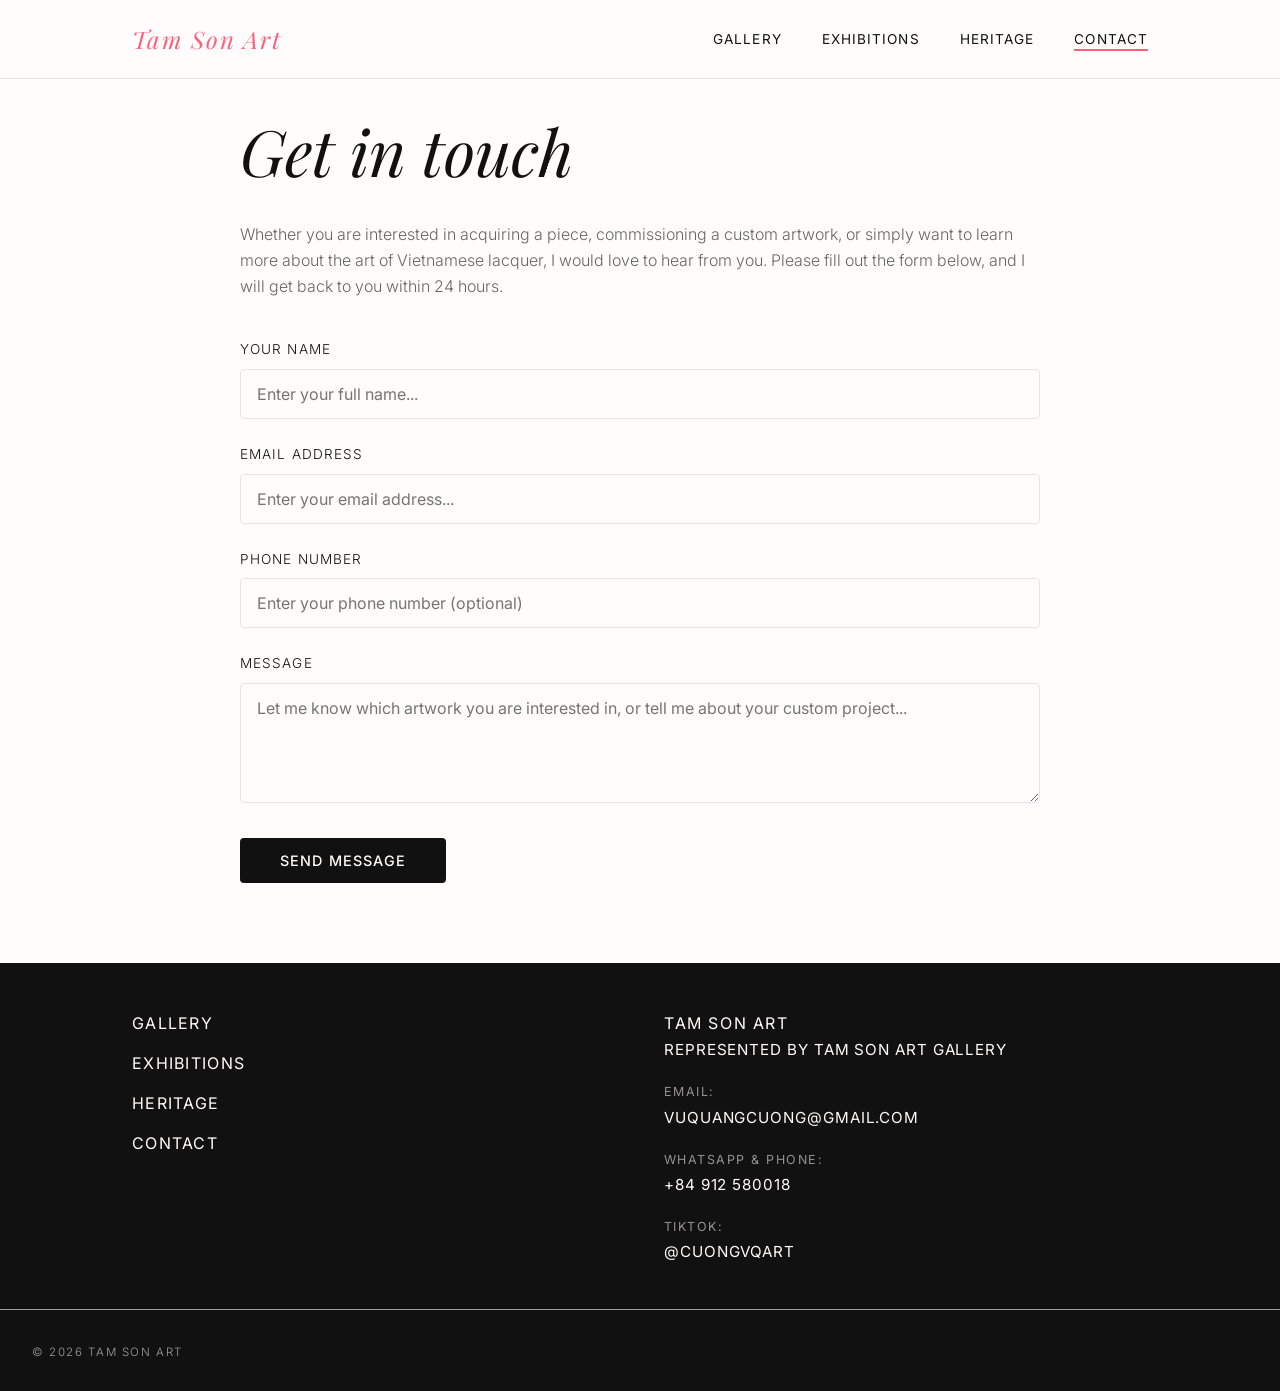
<file: contact.html>
<!DOCTYPE html>
<html lang="en">
<head>
    <meta charset="UTF-8">
    <meta name="viewport" content="width=device-width, initial-scale=1.0">
    <title>Contact - Tam Son Art</title>
    <meta name="description" content="Contact Master Lacquer Artist Vu Cuong for commissions, collaborations, or inquiries about high-quality lacquer artworks.">
    
    <link rel="preconnect" href="https://fonts.googleapis.com">
    <link rel="preconnect" href="https://fonts.gstatic.com" crossorigin>
    <link href="https://fonts.googleapis.com/css2?family=Inter:opsz,wght@14..32,300;14..32,400;14..32,500&family=Playfair+Display:ital,wght@0,400;0,500;1,400&display=swap" rel="stylesheet">
    <link rel="stylesheet" href="style.css">

    <style>
        .page-wrapper { max-width: 800px; margin: 0 auto; padding: 100px 20px 80px; }
        @media(min-width: 1024px) { .page-wrapper { padding-inline: 0; } }
        .page-wrapper h1 { font-family: var(--font-serif); font-size: clamp(2.5rem, 5vw, 4.5rem); font-weight: 400; font-style: italic; margin-bottom: 20px; }
        .page-wrapper .desc { font-weight: 300; color: var(--text-muted); margin-bottom: 40px; }
        .contact-form { display: flex; flex-direction: column; gap: 25px; margin-top: 40px; }
        .form-group { display: flex; flex-direction: column; gap: 8px; }
        .form-group label { font-size: 0.85rem; text-transform: uppercase; letter-spacing: 0.08em; color: var(--text-main); }
        .form-group input, .form-group textarea { width: 100%; padding: 14px 16px; border: 1px solid var(--border-color); background: var(--bg-color); font-family: var(--font-sans); font-size: 1rem; color: var(--text-main); border-radius: 4px; transition: border-color 0.3s ease, box-shadow 0.3s ease; outline: none; }
        .form-group input:focus, .form-group textarea:focus { border-color: var(--accent-pink); box-shadow: 0 0 0 3px rgba(255, 94, 126, 0.1); }
        .form-group textarea { resize: vertical; min-height: 120px; }
        .btn-submit { align-self: flex-start; padding: 14px 40px; background: var(--text-main); color: var(--bg-color); border: none; font-family: var(--font-sans); font-size: 0.9rem; font-weight: 500; text-transform: uppercase; letter-spacing: 0.08em; cursor: pointer; transition: background 0.3s ease; border-radius: 4px; margin-top: 10px; }
        .btn-submit:hover { background: var(--accent-pink); }
        .btn-submit:disabled { opacity: 0.6; cursor: not-allowed; }
        @media (max-width: 768px) { .page-wrapper { padding: 80px 20px 60px; } .btn-submit { align-self: stretch; width: 100%; text-align: center; } }

        /* Mobile Overlay Menu */
        .mobile-overlay { position: fixed; inset: 0; z-index: 200; background-color: var(--text-main); color: var(--bg-color); display: flex; flex-direction: column; overflow-y: auto; opacity: 0; visibility: hidden; pointer-events: none; transition: opacity 0.4s ease, visibility 0.4s ease; }
        .mobile-overlay.is-open { opacity: 1; visibility: visible; pointer-events: auto; }
        .mobile-overlay-header { display: flex; justify-content: space-between; align-items: center; padding: 1.25rem var(--nav-padding-x, 2rem); border-bottom: 1px solid rgba(255,255,255,0.1); }
        .mobile-brand { font-family: var(--font-serif); font-size: 1.1rem; font-weight: 400; font-style: italic; color: var(--bg-color); text-decoration: none; }
        .menu-close-top { background: none; border: none; color: var(--bg-color); font-family: var(--font-sans); font-size: 0.85rem; text-transform: uppercase; cursor: pointer; }
        .mobile-overlay-body { padding: 2rem var(--nav-padding-x, 2rem); }
        .mobile-nav-links { list-style: none; display: flex; flex-direction: column; gap: 20px; }
        .mobile-nav-links a { font-family: var(--font-serif); font-size: 2.5rem; color: var(--bg-color); text-decoration: none; transition: opacity 0.3s ease; }
        .mobile-nav-links a:hover { opacity: 0.6; }
        @media (max-width: 768px) { .mobile-overlay { display: flex; } }
        @media (min-width: 769px) { .mobile-overlay { display: none; } }
    </style>
</head>
<body>
    <nav class="navbar" id="navbar">
        <div class="nav-container">
            <a href="index.html" class="nav-brand">Tam Son Art</a>
            <ul class="nav-links">
                <li><a href="index.html#gallery">Gallery</a></li>
                <li><a href="exhibitions.html">Exhibitions</a></li>
                <li><a href="heritage.html">Heritage</a></li>
                <li class="active"><a href="contact.html">Contact</a></li>
            </ul>
            <button class="menu-toggle" id="menuToggle" aria-label="Open menu"><span>MENU</span></button>
        </div>
    </nav>

    <div class="mobile-overlay" id="mobileOverlay">
        <div class="mobile-overlay-header">
            <a href="index.html" class="mobile-brand">Tam Son Art</a>
            <button class="menu-close-top" id="menuCloseTop"><span>CLOSE</span></button>
        </div>
        <div class="mobile-overlay-body">
            <ul class="mobile-nav-links">
                <li><a href="index.html#gallery" class="mobile-link">Gallery</a></li>
                <li><a href="exhibitions.html" class="mobile-link">Exhibitions</a></li>
                <li><a href="heritage.html" class="mobile-link">Heritage</a></li>
                <li><a href="contact.html" class="mobile-link">Contact</a></li>
            </ul>
        </div>
    </div>

    <main>
        <div class="container">
            <div class="page-wrapper">
                <h1>Get in touch</h1>
                <p class="desc">Whether you are interested in acquiring a piece, commissioning a custom artwork, or simply want to learn more about the art of Vietnamese lacquer, I would love to hear from you. Please fill out the form below, and I will get back to you within 24 hours.</p>
                <form class="contact-form" action="https://formsubmit.co/vuquangcuong@gmail.com" method="POST">
                    <input type="hidden" name="_captcha" value="false">
                    <input type="hidden" name="_next" value="https://9dpi.github.io/tamson-lacquer/contact.html?success=true">
                    <div class="form-group"><label for="name">Your Name</label><input type="text" id="name" name="name" placeholder="Enter your full name..." required></div>
                    <div class="form-group"><label for="email">Email Address</label><input type="email" id="email" name="email" placeholder="Enter your email address..." required></div>
                    <div class="form-group"><label for="phone">Phone Number</label><input type="text" id="phone" name="phone" placeholder="Enter your phone number (optional)"></div>
                    <div class="form-group"><label for="message">Message</label><textarea id="message" name="message" placeholder="Let me know which artwork you are interested in, or tell me about your custom project..." required></textarea></div>
                    <button type="submit" class="btn-submit">Send Message</button>
                </form>
            </div>
        </div>
    </main>

    <footer class="site-footer" id="site-footer">
        <div class="footer-info">
            <div class="footer-info-grid">
                <div class="footer-info-col">
                    <nav class="footer-nav" aria-label="Footer navigation">
                        <a href="index.html#gallery" class="footer-nav-link">GALLERY</a>
                        <a href="exhibitions.html" class="footer-nav-link">EXHIBITIONS</a>
                        <a href="heritage.html" class="footer-nav-link">HERITAGE</a>
                        <a href="contact.html" class="footer-nav-link">CONTACT</a>
                    </nav>
                </div>
                <div class="footer-info-col">
                    <div class="footer-info-lead"><h3 class="footer-info-heading">TAM SON ART</h3><a href="#" target="_blank" rel="noopener noreferrer" class="footer-info-value footer-link">REPRESENTED BY TAM SON ART GALLERY</a></div>
                    <div class="footer-info-row"><span class="footer-info-label">EMAIL:</span><a href="mailto:vuquangcuong@gmail.com" class="footer-info-value">VUQUANGCUONG@GMAIL.COM</a></div>
                    <div class="footer-info-row"><span class="footer-info-label">WHATSAPP & PHONE:</span><a href="tel:+84912580018" class="footer-info-value">+84 912 580018</a></div>
                    <div class="footer-info-row"><span class="footer-info-label">TIKTOK:</span><a href="https://www.tiktok.com/@cuongvqart" target="_blank" rel="noopener noreferrer" class="footer-info-value">@CUONGVQART</a></div>
                </div>
            </div>
        </div>
        <div class="footer-copyright"><span>© 2026 TAM SON ART</span></div>
    </footer>

    <script>
        document.addEventListener('DOMContentLoaded', () => {
            const urlParams = new URLSearchParams(window.location.search);
            if (urlParams.get('success') === 'true') { alert('Thank you! Your message has been sent successfully. I will get back to you soon.'); window.history.replaceState({}, document.title, window.location.pathname); }

            const menuToggle = document.getElementById('menuToggle');
            const menuCloseTop = document.getElementById('menuCloseTop');
            const mobileOverlay = document.getElementById('mobileOverlay');
            if (menuToggle && mobileOverlay) {
                menuToggle.addEventListener('click', () => { mobileOverlay.classList.add('is-open'); document.body.style.overflow = 'hidden'; });
                if (menuCloseTop) menuCloseTop.addEventListener('click', () => { mobileOverlay.classList.remove('is-open'); document.body.style.overflow = 'auto'; });
                mobileOverlay.querySelectorAll('.mobile-link').forEach(link => { link.addEventListener('click', () => { mobileOverlay.classList.remove('is-open'); document.body.style.overflow = 'auto'; }); });
            }

            const footer = document.getElementById('site-footer');
            let footerRevealed = false;
            function checkFooterReveal() { if (footerRevealed) return; const rect = footer.getBoundingClientRect(); if (rect.top < window.innerHeight) { footerRevealed = true; footer.classList.add('footer-motion-visible'); } }
            window.addEventListener('scroll', checkFooterReveal, { passive: true });
            window.addEventListener('resize', checkFooterReveal, { passive: true });
            checkFooterReveal();
        });
    </script>
</body>
</html>
</file>
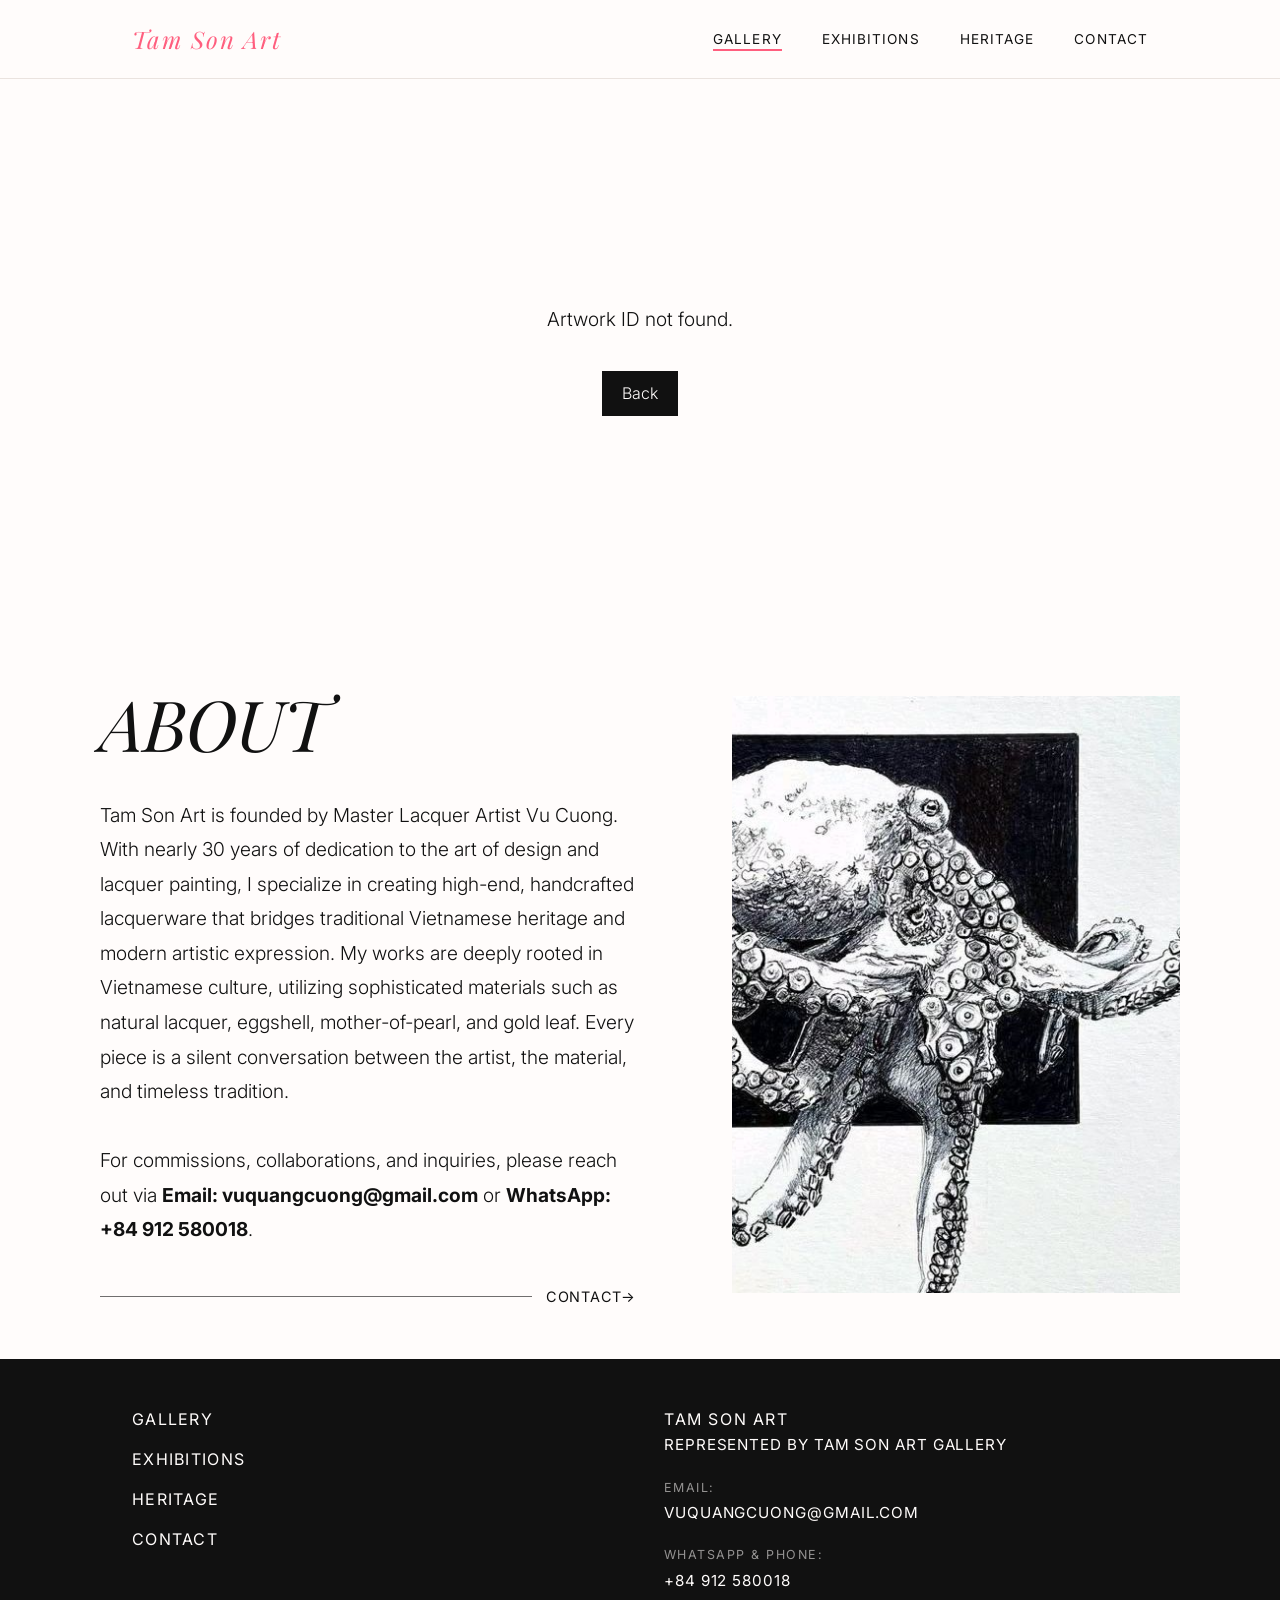
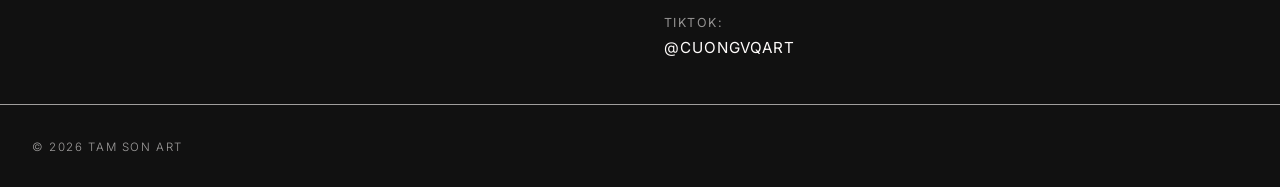
<file: detail.html>
<!DOCTYPE html>
<html lang="en">
<head>
    <meta charset="UTF-8">
    <meta name="viewport" content="width=device-width, initial-scale=1.0">
    <title>Tam Son Art - Artwork Detail</title>
    
    <link rel="preconnect" href="https://fonts.googleapis.com">
    <link rel="preconnect" href="https://fonts.gstatic.com" crossorigin>
    <link href="https://fonts.googleapis.com/css2?family=Inter:opsz,wght@14..32,300;14..32,400;14..32,500&family=Playfair+Display:ital,wght@0,400;0,500;1,400&display=swap" rel="stylesheet">
    
    <link rel="stylesheet" href="style.css">
    <link rel="stylesheet" href="https://cdn.jsdelivr.net/npm/swiper@11/swiper-bundle.min.css" />

    <style>
        .detail-wrapper { display: flex; flex-wrap: wrap; min-height: 60vh; align-items: flex-start; padding-top: 40px; padding-inline: 20px; }
        @media(min-width: 1024px) { .detail-wrapper { padding-inline: 0; padding-top: 90px; } }
        
        .detail-image-column { flex: 1; width: 50%; padding: 0 40px 60px 0; display: flex; flex-direction: column; align-items: flex-start; box-sizing: border-box; }
        .swiper { width: 100%; height: 75vh; background-color: #f9f6f5; border-radius: 4px; overflow: hidden; }
        .swiper-slide { display: flex; justify-content: center; align-items: center; background-color: #f9f6f5; }
        .swiper-slide img { width: 100%; height: 100%; object-fit: contain; display: block; }
        .swiper-button-next, .swiper-button-prev { color: var(--text-main); background: rgba(255, 255, 255, 0.85); width: 48px; height: 48px; border-radius: 50%; box-shadow: 0 2px 8px rgba(0,0,0,0.1); }
        .swiper-button-next::after, .swiper-button-prev::after { font-size: 20px; font-weight: bold; }
        .swiper-button-next:hover, .swiper-button-prev:hover { background: #fff; color: var(--accent-pink); }
        .swiper-pagination-bullet-active { background: var(--accent-pink) !important; }
        
        .detail-text-column { flex: 1; width: 50%; padding: 0 0 60px 60px; border-left: 1px solid var(--border-color); position: relative; display: flex; flex-direction: column; box-sizing: border-box; }
        .close-btn { position: absolute; top: 0; right: 0; width: 30px; height: 30px; cursor: pointer; transition: all 0.3s ease; color: var(--text-main); }
        .close-btn:hover { opacity: 0.6; transform: rotate(90deg); }
        .detail-title { font-family: var(--font-serif); font-size: clamp(32px, 3.5vw, 52px); font-weight: 400; margin-bottom: 20px; margin-top: 0; }
        .detail-meta { display: flex; flex-direction: column; gap: 12px; font-size: 18px; font-weight: 400; margin-bottom: 20px; }
        .detail-tags { color: var(--text-muted); font-size: 12px; text-transform: uppercase; letter-spacing: 2px; margin: 10px 0 20px 0; }
        .purchase-section { margin-top: 30px; border-top: 1px solid var(--border-color); padding-top: 25px; display: flex; flex-direction: column; gap: 12px; align-items: flex-start; }
        .price-label { font-family: var(--font-serif); font-size: 1.6rem; color: var(--text-main); }
        .price-label.sold-price { color: var(--text-muted); text-decoration: line-through; font-size: 1.2rem; }
        .price-label.sold-status { color: #b91c1c; font-size: 1.2rem; font-family: var(--font-sans); font-weight: 500; }
        .cta-group { display: flex; gap: 15px; flex-wrap: wrap; width: 100%; }
        .btn-primary { display: inline-flex; align-items: center; justify-content: center; padding: 14px 36px; background: var(--accent-pink); color: #fff; border: none; font-family: var(--font-sans); font-size: 0.9rem; font-weight: 500; text-transform: uppercase; letter-spacing: 0.05em; cursor: pointer; transition: background 0.3s ease; border-radius: 4px; text-decoration: none; }
        .btn-primary:hover { background: #e0456a; color: #fff; }
        .btn-primary svg { margin-right: 8px; width: 20px; height: 20px; fill: none; stroke: currentColor; stroke-width: 2; stroke-linecap: round; stroke-linejoin: round; }
        .btn-secondary { display: inline-flex; align-items: center; justify-content: center; padding: 14px 30px; background: transparent; color: var(--text-main); border: 1px solid var(--border-color); font-family: var(--font-sans); font-size: 0.9rem; font-weight: 500; text-transform: uppercase; letter-spacing: 0.05em; cursor: pointer; transition: all 0.3s ease; border-radius: 4px; text-decoration: none; }
        .btn-secondary:hover { border-color: var(--text-main); background: #f0f0f0; }
        .detail-description { font-size: 16px; line-height: 1.8; color: var(--text-main); max-width: 90%; margin-top: 20px; }
        .detail-description p + p { margin-top: 20px; }

        @media (max-width: 992px) {
            .detail-wrapper { flex-direction: column; min-height: auto; align-items: stretch; padding-top: 80px; }
            .detail-image-column, .detail-text-column { width: 100%; border-left: none; padding: 0 0 30px 0; }
            .detail-image-column { border-bottom: 1px solid var(--border-color); padding-bottom: 30px; }
            .detail-text-column { padding: 30px 0 60px; }
            .close-btn { right: 0; top: 5px; }
            .detail-description { max-width: 100%; }
            .btn-primary, .btn-secondary { width: 100%; justify-content: center; }
            .swiper { height: 55vh; }
            .swiper-button-next, .swiper-button-prev { display: none !important; }
        }

        .mobile-overlay { position: fixed; inset: 0; z-index: 200; background-color: var(--text-main); color: var(--bg-color); display: flex; flex-direction: column; overflow-y: auto; opacity: 0; visibility: hidden; pointer-events: none; transition: opacity 0.4s ease, visibility 0.4s ease; }
        .mobile-overlay.is-open { opacity: 1; visibility: visible; pointer-events: auto; }
        .mobile-overlay-header { display: flex; justify-content: space-between; align-items: center; padding: 1.25rem var(--nav-padding-x, 2rem); border-bottom: 1px solid rgba(255,255,255,0.1); }
        .mobile-brand { font-family: var(--font-serif); font-size: 1.1rem; font-weight: 400; font-style: italic; color: var(--bg-color); text-decoration: none; }
        .menu-close-top { background: none; border: none; color: var(--bg-color); font-family: var(--font-sans); font-size: 0.85rem; text-transform: uppercase; cursor: pointer; }
        .mobile-overlay-body { padding: 2rem var(--nav-padding-x, 2rem); }
        .mobile-nav-links { list-style: none; display: flex; flex-direction: column; gap: 20px; }
        .mobile-nav-links a { font-family: var(--font-serif); font-size: 2.5rem; color: var(--bg-color); text-decoration: none; transition: opacity 0.3s ease; }
        .mobile-nav-links a:hover { opacity: 0.6; }
        @media (max-width: 768px) { .mobile-overlay { display: flex; } }
        @media (min-width: 769px) { .mobile-overlay { display: none; } }
    </style>
</head>
<body>
    <nav class="navbar" id="navbar">
        <div class="nav-container">
            <a href="index.html" class="nav-brand">Tam Son Art</a>
            <ul class="nav-links">
                <li class="active"><a href="index.html#gallery">Gallery</a></li>
                <li><a href="exhibitions.html">Exhibitions</a></li>
                <li><a href="heritage.html">Heritage</a></li>
                <li><a href="contact.html">Contact</a></li>
            </ul>
            <button class="menu-toggle" id="menuToggle" aria-label="Open menu"><span>MENU</span></button>
        </div>
    </nav>

    <div class="mobile-overlay" id="mobileOverlay">
        <div class="mobile-overlay-header">
            <a href="index.html" class="mobile-brand">Tam Son Art</a>
            <button class="menu-close-top" id="menuCloseTop"><span>CLOSE</span></button>
        </div>
        <div class="mobile-overlay-body">
            <ul class="mobile-nav-links">
                <li><a href="index.html#gallery" class="mobile-link">Gallery</a></li>
                <li><a href="exhibitions.html" class="mobile-link">Exhibitions</a></li>
                <li><a href="heritage.html" class="mobile-link">Heritage</a></li>
                <li><a href="contact.html" class="mobile-link">Contact</a></li>
            </ul>
        </div>
    </div>

    <main>
        <div class="container">
            <div class="detail-wrapper" id="detailContainer">
                <!-- Skeleton Loading -->
                <div class="detail-image-column">
                    <div class="skeleton" style="width: 100%; height: 500px; border-radius: 4px; margin-bottom: 20px;"></div>
                </div>
                <div class="detail-text-column">
                    <div class="skeleton" style="width: 80%; height: 48px; border-radius: 4px; margin-bottom: 20px;"></div>
                    <div class="skeleton" style="width: 50%; height: 20px; border-radius: 4px; margin-bottom: 12px;"></div>
                    <div class="skeleton" style="width: 50%; height: 20px; border-radius: 4px; margin-bottom: 12px;"></div>
                    <div style="margin-top: 30px;">
                        <div class="skeleton" style="width: 100%; height: 16px; border-radius: 4px; margin-bottom: 10px;"></div>
                        <div class="skeleton" style="width: 100%; height: 16px; border-radius: 4px; margin-bottom: 10px;"></div>
                        <div class="skeleton" style="width: 70%; height: 16px; border-radius: 4px;"></div>
                        <div class="skeleton" style="width: 150px; height: 45px; border-radius: 4px; margin-top: 20px;"></div>
                    </div>
                </div>
            </div>

            <section id="about" class="home-about-cta" data-scroll-motion>
                <div class="home-about-cta__inner">
                    <div class="home-about-cta__copy">
                        <h2 class="home-about-cta__heading">ABOUT</h2>
                        <p class="home-about-cta__body">
                            Tam Son Art is founded by Master Lacquer Artist Vu Cuong. With nearly 30 years of dedication to the art of design and lacquer painting, I specialize in creating high-end, handcrafted lacquerware that bridges traditional Vietnamese heritage and modern artistic expression. My works are deeply rooted in Vietnamese culture, utilizing sophisticated materials such as natural lacquer, eggshell, mother-of-pearl, and gold leaf. Every piece is a silent conversation between the artist, the material, and timeless tradition.
                            <br><br>
                            For commissions, collaborations, and inquiries, please reach out via <strong>Email: vuquangcuong@gmail.com</strong> or <strong>WhatsApp: +84 912 580018</strong>.
                        </p>
                        <div class="home-about-cta__link-wrap">
                            <a class="home-about-cta__link" href="mailto:vuquangcuong@gmail.com">
                                <span class="home-about-cta__rule" aria-hidden="true"></span>
                                <span class="home-about-cta__link-cluster"><span class="home-about-cta__link-label">Contact</span><span class="home-about-cta__arrow" aria-hidden="true">→</span></span>
                            </a>
                        </div>
                    </div>
                    <div class="home-about-cta__media">
                        <img class="home-about-cta__img" src="images/cuongvq.jpeg" alt="Portrait" width="720" height="900" loading="lazy" decoding="async">
                    </div>
                </div>
            </section>
        </div>
    </main>

    <footer class="site-footer" id="site-footer">
        <div class="footer-info">
            <div class="footer-info-grid">
                <div class="footer-info-col">
                    <nav class="footer-nav" aria-label="Footer navigation">
                        <a href="index.html#gallery" class="footer-nav-link">GALLERY</a>
                        <a href="exhibitions.html" class="footer-nav-link">EXHIBITIONS</a>
                        <a href="heritage.html" class="footer-nav-link">HERITAGE</a>
                        <a href="contact.html" class="footer-nav-link">CONTACT</a>
                    </nav>
                </div>
                <div class="footer-info-col">
                    <div class="footer-info-lead"><h3 class="footer-info-heading">TAM SON ART</h3><a href="#" target="_blank" rel="noopener noreferrer" class="footer-info-value footer-link">REPRESENTED BY TAM SON ART GALLERY</a></div>
                    <div class="footer-info-row"><span class="footer-info-label">EMAIL:</span><a href="mailto:vuquangcuong@gmail.com" class="footer-info-value">VUQUANGCUONG@GMAIL.COM</a></div>
                    <div class="footer-info-row"><span class="footer-info-label">WHATSAPP & PHONE:</span><a href="tel:+84912580018" class="footer-info-value">+84 912 580018</a></div>
                    <div class="footer-info-row"><span class="footer-info-label">TIKTOK:</span><a href="https://www.tiktok.com/@cuongvqart" target="_blank" rel="noopener noreferrer" class="footer-info-value">@CUONGVQART</a></div>
                </div>
            </div>
        </div>
        <div class="footer-copyright"><span>© 2026 TAM SON ART</span></div>
    </footer>

    <script src="https://cdn.jsdelivr.net/npm/swiper@11/swiper-bundle.min.js"></script>
    <script>
        const ARTWORKS_DATA = [
            { id: 'ts001', title: 'The Great Unfurling Head', year: '2026', dimensions: '260 X 150 CM', medium: 'Pencil crayon, and text markers.', tags: 'LACQUER, PAINTING, FLOWER, WOMEN', description: `The Great Unfurling Head\nThis drawing marks a distinct departure from my earlier work, moving into a more interior and psychologically inflected register. Its dominant form is a single plant whose opened head occupies an ambiguous territory between a calla lily spathe, a neural cross-section, and an auditory organ. That hybrid morphology is central to the image: the structure reads as a receptive, listening apparatus.\n\nThe layered interior, articulated through parallel chromatic bands, closely resembles the microscopic cross-section of a leaf, in which palisade mesophyll, spongy mesophyll, and vascular bundles are revealed as stratified tissues. Here, the internal anatomy of a leaf is reimagined as the internal architecture of cognition.`, images: ['images/tamson_art_01.png'], price: '$2,200', status: 'available' },
            { id: 'ts002', title: 'Summer 2026', year: '2026', dimensions: '70 X 90 CM', medium: 'Pencil crayon and text markers', tags: 'LARGE-FORMATS', description: `Summer 2026 captures the vibrant energy of the season through bold color blocks and intricate layering. It reflects a moment of stillness in nature, where sunlight meets the deep textures of the natural world.`, images: ['images/tamson_art_02.png'], price: '$850', status: 'available' },
            { id: 'ts003', title: 'The Signal', year: '2024', dimensions: '260 X 150 CM', medium: 'Colour pencils on paper', tags: 'COLOUR, NATURE, COMMUNICATION', description: `The Signal explores the unseen language of plants and their ability to communicate. Through intricate patterning and bold color contrasts, this artwork visualizes a silent transmission of information across the natural world.`, images: ['images/tamson_art_03.png'], price: '$1,500', status: 'available' },
            { id: 'ts004', title: 'The Joy tree', year: '2025', dimensions: '150 x 100cm', medium: 'Pencil crayon in paper', tags: 'TREES, HAPPINESS, NATURE', description: `The Joy Tree is an ode to the simple pleasures of life. Its sprawling branches and playful forms invite the viewer to pause and appreciate the lightness and freedom of the natural world.`, images: ['images/tamson_art_04.png'], price: '$1,100', status: 'available' },
            { id: 'ts005', title: 'Fruiting bodies', year: '2024', dimensions: '260 x 150 cm', medium: 'Pencil crayon and text markers', tags: 'MYCELIUM, FUNGI, ORGANIC', description: `Fruiting Bodies examines the hidden networks beneath the forest floor. By translating the microscopic world of fungi into large-scale drawings, I seek to reveal the quiet intelligence of the underground ecosystem.`, images: ['images/tamson_art_05.png'], price: '$1,800', status: 'sold' },
            { id: 'ts006', title: 'The Spring of 2050', year: '2026', dimensions: '150 X 100 CM', medium: 'Pencil crayon on papper', tags: 'FUTURE, SPRING, SPECULATIVE', description: `The Spring of 2050 is a speculative portrait of a future season. Combining organic flows with futuristic patterns, this work imagines the return of life after a long period of technological dominance.`, images: ['images/tamson_art_06.png'], price: '$950', status: 'available' },
            { id: 'ts007', title: 'Untitled Flora', year: '2025', dimensions: '90 X 70 CM', medium: 'Watercolor and pencil', tags: 'FLORA, BOTANICAL, DELICATE', description: `Untitled Flora focuses on the fragile balance of botanical life. Through delicate washes of color and precise line work, it captures the quiet poetry of a flower that is often overlooked.`, images: ['images/tamson_art_07.png'], price: '$600', status: 'available' },
            { id: 'ts008', title: 'Bloom Cycle', year: '2023', dimensions: '200 x 140 CM', medium: 'Mixed media', tags: 'CYCLE, BLOOM, TRANSITION', description: `Bloom Cycle reflects the inevitable rhythm of growth and decay in nature. Using mixed media, the artwork layers moments of full bloom with fading organic structures to celebrate the beauty of impermanence.`, images: ['images/tamson_art_08.png'], price: '$2,500', status: 'available' }
        ];

        const WHATSAPP_NUMBER = "84912580018"; 
        document.addEventListener('DOMContentLoaded', () => {
            const menuToggle = document.getElementById('menuToggle');
            const menuCloseTop = document.getElementById('menuCloseTop');
            const mobileOverlay = document.getElementById('mobileOverlay');
            if (menuToggle && mobileOverlay) {
                menuToggle.addEventListener('click', () => { mobileOverlay.classList.add('is-open'); document.body.style.overflow = 'hidden'; });
                if (menuCloseTop) menuCloseTop.addEventListener('click', () => { mobileOverlay.classList.remove('is-open'); document.body.style.overflow = 'auto'; });
                mobileOverlay.querySelectorAll('.mobile-link').forEach(link => { link.addEventListener('click', () => { mobileOverlay.classList.remove('is-open'); document.body.style.overflow = 'auto'; }); });
            }

            const urlParams = new URLSearchParams(window.location.search);
            const artworkId = urlParams.get('id'); 
            if (!artworkId) {
                document.getElementById('detailContainer').innerHTML = `<div style="width:100%; height: 60vh; display:flex; flex-direction:column; justify-content:center; align-items:center; padding:20px; text-align:center;"><p style="font-size: 1.2rem; margin-bottom: 1rem;">Artwork ID not found.</p><a href="index.html" style="margin-top:20px; padding: 10px 20px; background: var(--text-main); color: var(--bg-color); text-decoration:none;">Back</a></div>`;
                return;
            }
            const data = ARTWORKS_DATA.find(item => String(item.id).trim() === String(artworkId).trim());
            const container = document.getElementById('detailContainer');
            if (!data) {
                container.innerHTML = `<div style="width:100%; text-align:center; padding:100px 20px; color:var(--text-muted);">No artwork found with ID: ${artworkId}.</div>`;
                return;
            }
            let imageUrls = data.images || ['images/tamson_art_01.png'];
            let priceHTML = '';
            let chatLink = `https://wa.me/${WHATSAPP_NUMBER}?text=Hi%20Vu%20Cuong,%20I'm%20interested%20in%20your%20artwork:%20${encodeURIComponent(data.title)}`;
            if (data.status && data.status.toLowerCase() === 'sold') {
                priceHTML = `<div class="purchase-section"><span class="price-label sold-status">SOLD</span>${data.price ? `<span class="price-label sold-price">${data.price}</span>` : ''}<div class="cta-group"><a href="${chatLink}" target="_blank" class="btn-primary"><svg viewBox="0 0 24 24"><path d="M21 11.5a8.38 8.38 0 0 1-.9 3.8 8.5 8.5 0 0 1-7.6 4.7 8.38 8.38 0 0 1-3.8-.9L3 21l1.9-5.7a8.38 8.38 0 0 1-.9-3.8 8.5 8.5 0 0 1 4.7-7.6 8.38 8.38 0 0 1 3.8-.9h.5a8.48 8.48 0 0 1 8 8v.5z"></path></svg>Inquire / Order</a><a href="mailto:vuquangcuong@gmail.com?subject=Inquiry%20-%20${encodeURIComponent(data.title)}" class="btn-secondary">Email Us</a></div></div>`;
            } else {
                priceHTML = `<div class="purchase-section"><span class="price-label">${data.price || 'Price on request'}</span><div class="cta-group"><a href="${chatLink}" target="_blank" class="btn-primary"><svg viewBox="0 0 24 24"><path d="M21 11.5a8.38 8.38 0 0 1-.9 3.8 8.5 8.5 0 0 1-7.6 4.7 8.38 8.38 0 0 1-3.8-.9L3 21l1.9-5.7a8.38 8.38 0 0 1-.9-3.8 8.5 8.5 0 0 1 4.7-7.6 8.38 8.38 0 0 1 3.8-.9h.5a8.48 8.48 0 0 1 8 8v.5z"></path></svg>Buy / Order</a><a href="mailto:vuquangcuong@gmail.com?subject=Inquiry%20-%20${encodeURIComponent(data.title)}" class="btn-secondary">Ask a Question</a></div></div>`;
            }
            let swiperSlidesHTML = imageUrls.map(url => `<div class="swiper-slide"><img src="${url}" alt="${data.title}"></div>`).join('');
            container.innerHTML = `
                <div class="detail-image-column"><div class="swiper myArtworkSwiper"><div class="swiper-wrapper">${swiperSlidesHTML}</div><div class="swiper-pagination"></div><div class="swiper-button-next"></div><div class="swiper-button-prev"></div></div></div>
                <div class="detail-text-column">
                    <a href="index.html" class="close-btn" aria-label="Close details"><svg width="30" height="30" viewBox="0 0 24 24" fill="none" stroke="currentColor" stroke-width="1.5" stroke-linecap="round" stroke-linejoin="round"><line x1="18" y1="6" x2="6" y2="18"></line><line x1="6" y1="6" x2="18" y2="18"></line></svg></a>
                    <h1 class="detail-title">${data.title}</h1>
                    <div class="detail-meta"><span>${data.year || ''}</span><span>${data.dimensions || ''}</span><span>${data.medium || ''}</span></div>
                    <div class="detail-tags">${data.tags || ''}</div>
                    <div class="detail-description">${data.description ? data.description.replace(/\n/g, '<br>') : ''}</div>
                    ${priceHTML}
                </div>
            `;
            new Swiper(".myArtworkSwiper", { loop: imageUrls.length > 1, spaceBetween: 20, pagination: { el: ".swiper-pagination", clickable: true }, navigation: { nextEl: ".swiper-button-next", prevEl: ".swiper-button-prev" } });

            const footer = document.getElementById('site-footer');
            let footerRevealed = false;
            function checkFooterReveal() { if (footerRevealed) return; const rect = footer.getBoundingClientRect(); if (rect.top < window.innerHeight) { footerRevealed = true; footer.classList.add('footer-motion-visible'); } }
            window.addEventListener('scroll', checkFooterReveal, { passive: true });
            window.addEventListener('resize', checkFooterReveal, { passive: true });
            checkFooterReveal();
        });
    </script>
</body>
</html>
</file>
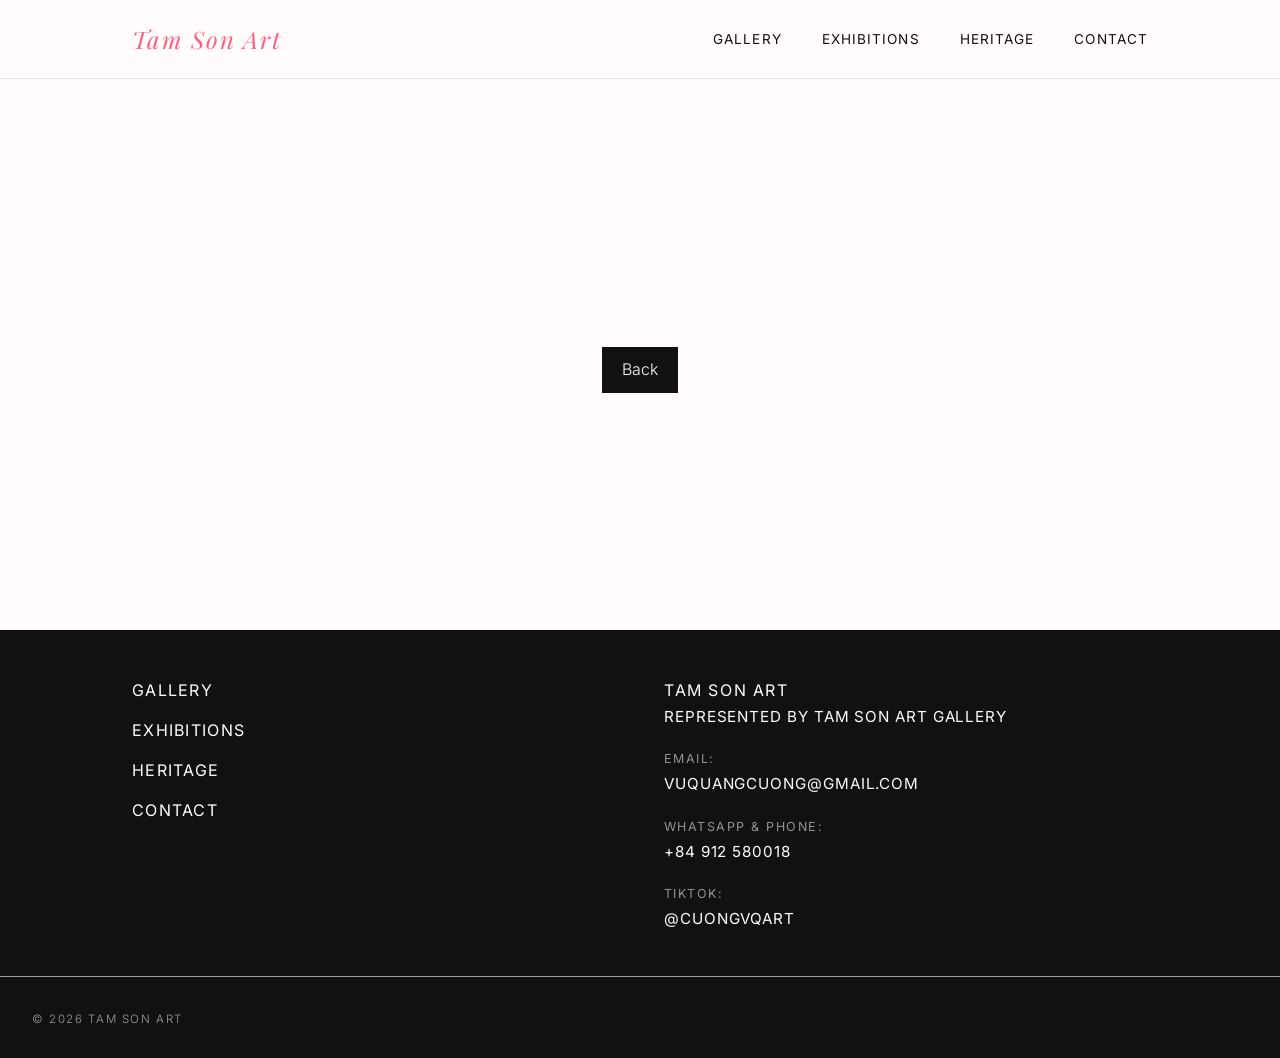
<file: heritage-detail.html>
<!DOCTYPE html>
<html lang="en">
<head>
    <meta charset="UTF-8">
    <meta name="viewport" content="width=device-width, initial-scale=1.0">
    <title>Heritage Detail - Tam Son Art</title>
    <meta name="description" content="Explore the detailed stories behind the techniques, materials and lacquer artworks at Tam Son Art.">
    
    <link rel="preconnect" href="https://fonts.googleapis.com">
    <link rel="preconnect" href="https://fonts.gstatic.com" crossorigin>
    <link href="https://fonts.googleapis.com/css2?family=Inter:opsz,wght@14..32,300;14..32,400;14..32,500&family=Playfair+Display:ital,wght@0,400;0,500;1,400&display=swap" rel="stylesheet">
    <link rel="stylesheet" href="style.css">

    <style>
        .detail-wrapper { display: flex; flex-wrap: wrap; min-height: 60vh; align-items: flex-start; padding-top: 40px; padding-inline: 20px; }
        @media(min-width: 1024px) { .detail-wrapper { padding-inline: 0; padding-top: 90px; } }
        
        .detail-image-column { flex: 1; width: 50%; padding: 0 40px 60px 0; display: flex; flex-direction: column; align-items: flex-start; box-sizing: border-box; }
        .detail-image-column img { width: 100%; height: auto; object-fit: cover; background-color: #f9f6f5; border-radius: 4px; display: block; margin-bottom: 20px; }
        .detail-image-column img:last-child { margin-bottom: 0; }
        
        .detail-text-column { flex: 1; width: 50%; padding: 0 0 60px 60px; border-left: 1px solid var(--border-color); position: relative; display: flex; flex-direction: column; box-sizing: border-box; }
        .close-btn { position: absolute; top: 0; right: 0; width: 30px; height: 30px; cursor: pointer; transition: all 0.3s ease; color: var(--text-main); }
        .close-btn:hover { opacity: 0.6; transform: rotate(90deg); }
        .detail-title { font-family: var(--font-serif); font-size: clamp(32px, 3.5vw, 52px); font-weight: 400; margin-bottom: 30px; margin-top: 0; }
        .detail-meta { display: flex; flex-direction: column; gap: 8px; font-size: 0.9rem; font-weight: 300; color: var(--text-muted); margin-bottom: 20px; text-transform: uppercase; letter-spacing: 0.05em; }
        .detail-content { font-size: 16px; line-height: 1.9; color: var(--text-main); max-width: 90%; margin-top: 20px; }
        .detail-content p + p { margin-top: 20px; }
        .detail-content h3 { font-family: var(--font-serif); font-size: 1.6rem; font-weight: 400; font-style: italic; margin-top: 30px; margin-bottom: 15px; }
        .detail-content em { color: var(--text-muted); font-size: 0.9rem; }
        .detail-source { font-size: 0.85rem; color: var(--text-muted); margin-top: 30px; border-top: 1px solid var(--border-color); padding-top: 15px; max-width: 90%; }
        .detail-source a { color: var(--accent-pink); text-decoration: none; }
        .detail-source a:hover { text-decoration: underline; }

        @media (max-width: 992px) {
            .detail-wrapper { flex-direction: column; min-height: auto; align-items: stretch; padding-top: 80px; }
            .detail-image-column, .detail-text-column { width: 100%; border-left: none; padding: 0 0 30px 0; }
            .detail-image-column { border-bottom: 1px solid var(--border-color); padding-bottom: 30px; }
            .detail-text-column { padding: 30px 0 60px; }
            .close-btn { right: 0; top: 5px; }
            .detail-content { max-width: 100%; }
        }

        /* Mobile Overlay Menu */
        .mobile-overlay { position: fixed; inset: 0; z-index: 200; background-color: var(--text-main); color: var(--bg-color); display: flex; flex-direction: column; overflow-y: auto; opacity: 0; visibility: hidden; pointer-events: none; transition: opacity 0.4s ease, visibility 0.4s ease; }
        .mobile-overlay.is-open { opacity: 1; visibility: visible; pointer-events: auto; }
        .mobile-overlay-header { display: flex; justify-content: space-between; align-items: center; padding: 1.25rem var(--nav-padding-x, 2rem); border-bottom: 1px solid rgba(255,255,255,0.1); }
        .mobile-brand { font-family: var(--font-serif); font-size: 1.1rem; font-weight: 400; font-style: italic; color: var(--bg-color); text-decoration: none; }
        .menu-close-top { background: none; border: none; color: var(--bg-color); font-family: var(--font-sans); font-size: 0.85rem; text-transform: uppercase; cursor: pointer; }
        .mobile-overlay-body { padding: 2rem var(--nav-padding-x, 2rem); }
        .mobile-nav-links { list-style: none; display: flex; flex-direction: column; gap: 20px; }
        .mobile-nav-links a { font-family: var(--font-serif); font-size: 2.5rem; color: var(--bg-color); text-decoration: none; transition: opacity 0.3s ease; }
        .mobile-nav-links a:hover { opacity: 0.6; }
        @media (max-width: 768px) { .mobile-overlay { display: flex; } }
        @media (min-width: 769px) { .mobile-overlay { display: none; } }
    </style>
</head>
<body>
    <nav class="navbar" id="navbar">
        <div class="nav-container">
            <a href="index.html" class="nav-brand">Tam Son Art</a>
            <ul class="nav-links">
                <li><a href="index.html#gallery">Gallery</a></li>
                <li><a href="exhibitions.html">Exhibitions</a></li>
                <li><a href="heritage.html">Heritage</a></li>
                <li><a href="contact.html">Contact</a></li>
            </ul>
            <button class="menu-toggle" id="menuToggle" aria-label="Open menu"><span>MENU</span></button>
        </div>
    </nav>

    <div class="mobile-overlay" id="mobileOverlay">
        <div class="mobile-overlay-header">
            <a href="index.html" class="mobile-brand">Tam Son Art</a>
            <button class="menu-close-top" id="menuCloseTop"><span>CLOSE</span></button>
        </div>
        <div class="mobile-overlay-body">
            <ul class="mobile-nav-links">
                <li><a href="index.html#gallery" class="mobile-link">Gallery</a></li>
                <li><a href="exhibitions.html" class="mobile-link">Exhibitions</a></li>
                <li><a href="heritage.html" class="mobile-link">Heritage</a></li>
                <li><a href="contact.html" class="mobile-link">Contact</a></li>
            </ul>
        </div>
    </div>

    <main>
        <div class="container">
            <div class="detail-wrapper" id="detailContainer">
                <!-- Skeleton Loading -->
                <div class="detail-image-column">
                    <div class="skeleton" style="width: 100%; height: 60vh; border-radius: 4px; margin-bottom: 20px;"></div>
                    <div class="skeleton" style="width: 100%; height: 60vh; border-radius: 4px;"></div>
                </div>
                <div class="detail-text-column">
                    <div class="skeleton" style="width: 80%; height: 48px; border-radius: 4px; margin-bottom: 20px;"></div>
                    <div class="skeleton" style="width: 50%; height: 20px; border-radius: 4px; margin-bottom: 12px;"></div>
                    <div class="skeleton" style="width: 100%; height: 300px; border-radius: 4px; margin-top: 20px;"></div>
                </div>
            </div>
        </div>
    </main>

    <footer class="site-footer" id="site-footer">
        <div class="footer-info">
            <div class="footer-info-grid">
                <div class="footer-info-col">
                    <nav class="footer-nav" aria-label="Footer navigation">
                        <a href="index.html#gallery" class="footer-nav-link">GALLERY</a>
                        <a href="exhibitions.html" class="footer-nav-link">EXHIBITIONS</a>
                        <a href="heritage.html" class="footer-nav-link">HERITAGE</a>
                        <a href="contact.html" class="footer-nav-link">CONTACT</a>
                    </nav>
                </div>
                <div class="footer-info-col">
                    <div class="footer-info-lead">
                        <h3 class="footer-info-heading">TAM SON ART</h3>
                        <a href="#" target="_blank" rel="noopener noreferrer" class="footer-info-value footer-link">REPRESENTED BY TAM SON ART GALLERY</a>
                    </div>
                    <div class="footer-info-row"><span class="footer-info-label">EMAIL:</span><a href="mailto:vuquangcuong@gmail.com" class="footer-info-value">VUQUANGCUONG@GMAIL.COM</a></div>
                    <div class="footer-info-row"><span class="footer-info-label">WHATSAPP & PHONE:</span><a href="tel:+84912580018" class="footer-info-value">+84 912 580018</a></div>
                    <div class="footer-info-row"><span class="footer-info-label">TIKTOK:</span><a href="https://www.tiktok.com/@cuongvqart" target="_blank" rel="noopener noreferrer" class="footer-info-value">@CUONGVQART</a></div>
                </div>
            </div>
        </div>
        <div class="footer-copyright"><span>© 2026 TAM SON ART</span></div>
    </footer>

    <script>
        const HERITAGE_DATA = [
            { id: 'hrt01', title: 'The art of gold leaf in lacquer painting', date: '09.08.2026', category: 'Technique', content: `<h3>Gold leaf - The material of light</h3><p>In traditional Vietnamese lacquer art, gold leaf is not just a precious material, but the very soul that illuminates an entire work. The gilding process demands absolute precision, from preparing the surface and mixing the adhesive, to laying each delicate sheet of gold onto the painting.</p><p>Each gold leaf is only about 0.1 micron thick. The artisan must place them onto the wet lacquer surface with bare hands or specialised tools. A gentle breeze or even a breath can blow away the precious layer of gold. This is exactly why gold-leaf lacquer works always carry a luxurious and priceless beauty.</p><p>When light falls on the surface of the work, the layers of gold leaf reflect to create a vivid 3D effect, making the viewer feel as if they are gazing upon a priceless treasure. The combination of an age-old technique and extraordinary patience has created timeless masterpieces.</p>`, images: ['images/tamson_art_01.png','images/tamson_art_03.png'] },
            { id: 'hrt02', title: 'Eggshell: From waste to lacquer masterpiece', date: '02.08.2026', category: 'Material', content: `<h3>Hidden beauty in broken pieces</h3><p>Few people know that seemingly useless pieces of eggshell are among the most distinctive materials of Vietnamese lacquer painting. The eggshell mosaic technique (also known as eggshell inlay) is one of the hardest techniques in this art form.</p><p>To achieve a beautifully even eggshell inlay surface, the artisan must spend hours cleaning, removing the membrane, sanding thin and placing each tiny piece of shell onto the painting surface. Every piece symbolises a single cell of the greater painting.</p><p>The characteristic pearly white of eggshell, when covered with a transparent layer of lacquer, creates shimmering inlay patches like stars in the night sky - at once ancient and intimate.</p>`, images: ['images/tamson_art_04.png','images/tamson_art_05.png'] },
            { id: 'hrt03', title: 'The contemporary breath of Vietnamese lacquer', date: '25.07.2026', category: 'Style', content: `<h3>A journey from tradition to modernity</h3><p>Vietnamese lacquer art has a history spanning thousands of years. From the earliest ritual paintings, lacquer has gradually asserted its place in the flow of contemporary fine art. One of the factors that keeps lacquer from being forgotten is its openness to stylistic experimentation.</p><p>Today's young artists never stop creating by bringing bold colour blocks, minimalist lines and themes of modern life into their works, rather than confining themselves to traditional motifs. This cross-pollination has given birth to a new language for Vietnamese lacquer: one that preserves national identity while remaining international.</p><p>That is exactly the philosophy Tam Son Art pursues: "Classical as foundation, modern as breath".</p>`, images: ['images/tamson_art_02.png'] },
            { id: 'hrt04', title: 'Spiritual imagery in lacquer paintings', date: '18.07.2026', category: 'Beliefs', content: `<h3>Conveying aspirations and faith</h3><p>In Vietnamese culture, lacquer paintings are closely tied to spiritual and religious life. From communal houses and pagodas to palaces, lacquer works always appear as a bridge between worldly life and the divine world. Motifs such as dragons, phoenixes, the four sacred animals, or sacred symbolic plants appear very frequently.</p><p>Behind those meticulous lines lie messages of permanence, bountiful harvests and the human longing for life. Gold leaf, eggshell, cockroach wing... though inert matter, in the hands of the artisan they become conduits for conveying sincere wishes to the spiritual world.</p><p>Preserving and promoting these spiritual values through lacquer is also a way for today's generation to honour their ancestors and safeguard national identity.</p>`, images: ['images/tamson_art_08.png','images/tamson_art_06.png'] },
            { id: 'hrt05', title: 'Students become lacquer artisans in Ho Chi Minh City', date: '06.08.2026', category: 'Event', source: 'Báo Tuổi Trẻ (tuoitre.vn)', sourceUrl: 'https://tuoitre.vn/hoc-sinh-tphcm-sam-vai-nghe-nhan-son-mai-gom-100260806093724221.htm', content: `<h3>Hands-on heritage in the classroom</h3><p>On 4 August 2026, hundreds of secondary school students in Ho Chi Minh City took part in the "Rural Craft Experience" programme, playing the role of lacquer and pottery artisans. Guided by experienced craftspeople, they learned how to prepare natural lacquer and shape traditional jars and vases by hand.</p><p>Through such experiences, the young generation touches the living craft of Vietnamese lacquer — the same spirit Tam Son Art preserves in every handcrafted work. Education is one of the strongest bridges between the ancient craft and the new generation.</p><p><em>Bài viết tiếng Việt: "Học sinh TP.HCM sắm vai nghệ nhân sơn mài, gốm" — Báo Tuổi Trẻ, 06/08/2026.</em></p>`, images: ['https://cdn2.tuoitre.vn/zoom/1200_630/471584752817336320/2026/8/6/moi-hoc-sinh-tp-hcm-sam-vai-nghe-nhan-son-mai-gom-frame-at-0m25s-17859837608911086990043-0-0-1005-1920-crop-1785983790059416811590.jpg'] },
            { id: 'hrt06', title: 'A 200-year-old communal house in Hoi An becomes an exhibition space', date: '15.08.2026', category: 'Exhibition', source: 'Báo Tuổi Trẻ (tuoitre.vn)', sourceUrl: 'https://tuoitre.vn/dinh-lang-co-tren-200-nam-o-hoi-an-thanh-khong-gian-trien-lam-100260815193534941.htm', content: `<h3>Heritage inside heritage</h3><p>On 15 August 2026, the event "Hồn phố trăm năm – Mạch ngầm thuần hậu" (The hundred-year soul of the old town) opened at the over-200-year-old communal house of Hoi An (27 Lê Lợi). The exhibition "Nghệ thuật từ những bàn tay phố Hội" (Art from the hands of Hoi An) presented the handmade works of artisan Võ Tấn Tân (bamboo craft), artisan Trương Tấn Thọ (coconut-leaf paper) and painter Văn Trí.</p><p>Within the sacred courtyard, photography displays and traditional craft objects create a moving dialogue between architecture, residents and heritage — proving that heritage truly lives when the community cares for it and continues it.</p><p><em>Bài viết tiếng Việt: "Đình làng cổ trên 200 năm ở Hội An thành không gian triển lãm" — Báo Tuổi Trẻ, 15/08/2026.</em></p>`, images: ['https://cdn2.tuoitre.vn/zoom/1200_630/471584752817336320/2026/8/15/1786794556469641171713406678327964117171340667832792bd90f54a479efeb65ec96c3a0c7f274-17867968475461045288599-523-273-1501-2141-crop-17867971690331993810094.jpg','https://cdn2.tuoitre.vn/471584752817336320/2026/8/15/178679455707564117171340667832796411717134066783279e0c873d314a95aad33ded7225e2fd77b-17867968475481123216355.jpg'] },
            { id: 'hrt07', title: 'Artist Vo Thanh Than: A dialogue with heritage', date: '07.08.2026', category: 'Artist', source: 'Báo Nhân Dân (nhandan.vn)', sourceUrl: 'https://nhandan.vn/hoa-si-vo-thanh-than-doi-thoai-voi-di-san-thong-qua-ngon-ngu-thi-giac-duong-dai-post980202.html', content: `<h3>Contemporary eyes on an ancient soul</h3><p>In an interview published by Nhân Dân newspaper on 7 August 2026, young Hue artist Võ Thành Thân shared how the heritage of his hometown shapes — but never confines — his work. His painting "Thế nam – Thế nữ" won an award at the Vietnam Fine Arts Exhibition 2023 and was collected by the Vietnam Fine Arts Museum.</p><p>His distinctive technique of crumpled paper — born from watching golden votive paper being folded and burned — turns the folds of paper into a language of memory and fate. "I do not repeat heritage," he says, "I choose to converse with it." A valuable lesson for every artisan of Vietnamese lacquer.</p><p><em>Bài viết tiếng Việt: "Họa sĩ Võ Thành Thân: Đối thoại với di sản thông qua ngôn ngữ thị giác đương đại" — Báo Nhân Dân, 07/08/2026.</em></p>`, images: ['https://cdn.nhandan.vn/images/IvCZyovHroGqKo00FqhL-CmmGpIZTKhRZe_eIDgM3zE9dlXkzuloRumFxCXGsJocXPrNXuiY0YECkBCUjZhGoA/anh-4.jpg.webp'] }
        ];

        document.addEventListener('DOMContentLoaded', () => {
            const urlParams = new URLSearchParams(window.location.search);
            const articleId = urlParams.get('id'); 
            const container = document.getElementById('detailContainer');

            if (!articleId) {
                container.innerHTML = `<div style="width:100%; height: 60vh; display:flex; flex-direction:column; justify-content:center; align-items:center; padding:20px; text-align:center;"><a href="heritage.html" style="margin-top:20px; padding: 10px 20px; background: var(--text-main); color: var(--bg-color); text-decoration:none;">Back</a></div>`;
                return;
            }
            const data = HERITAGE_DATA.find(item => String(item.id).trim() === String(articleId).trim());
            if (!data) {
                container.innerHTML = `<div style="width:100%; text-align:center; padding:100px 20px; color:var(--text-muted);">Article not found.</div>`;
                return;
            }
            const imagesHTML = data.images.map(url => `<img src="${url}" alt="${data.title}">`).join('');
            const sourceHTML = data.source ? `<p class="detail-source">Nguồn tin: <a href="${data.sourceUrl}" target="_blank" rel="noopener noreferrer">${data.source}</a></p>` : '';
            container.innerHTML = `
                <div class="detail-image-column">${imagesHTML}</div>
                <div class="detail-text-column">
                    <a href="heritage.html" class="close-btn" aria-label="Close details"><svg width="30" height="30" viewBox="0 0 24 24" fill="none" stroke="currentColor" stroke-width="1.5" stroke-linecap="round" stroke-linejoin="round"><line x1="18" y1="6" x2="6" y2="18"></line><line x1="6" y1="6" x2="18" y2="18"></line></svg></a>
                    <h1 class="detail-title">${data.title}</h1>
                    <div class="detail-meta"><span>${data.date} · ${data.category}</span></div>
                    <div class="detail-content">${data.content}</div>
                    ${sourceHTML}
                </div>
            `;

            const menuToggle = document.getElementById('menuToggle');
            const menuCloseTop = document.getElementById('menuCloseTop');
            const mobileOverlay = document.getElementById('mobileOverlay');
            if (menuToggle && mobileOverlay) {
                menuToggle.addEventListener('click', () => { mobileOverlay.classList.add('is-open'); document.body.style.overflow = 'hidden'; });
                if (menuCloseTop) menuCloseTop.addEventListener('click', () => { mobileOverlay.classList.remove('is-open'); document.body.style.overflow = 'auto'; });
                mobileOverlay.querySelectorAll('.mobile-link').forEach(link => { link.addEventListener('click', () => { mobileOverlay.classList.remove('is-open'); document.body.style.overflow = 'auto'; }); });
            }

            const footer = document.getElementById('site-footer');
            let footerRevealed = false;
            function checkFooterReveal() { if (footerRevealed) return; const rect = footer.getBoundingClientRect(); if (rect.top < window.innerHeight) { footerRevealed = true; footer.classList.add('footer-motion-visible'); } }
            window.addEventListener('scroll', checkFooterReveal, { passive: true });
            window.addEventListener('resize', checkFooterReveal, { passive: true });
            checkFooterReveal();
        });
    </script>
</body>
</html>
</file>
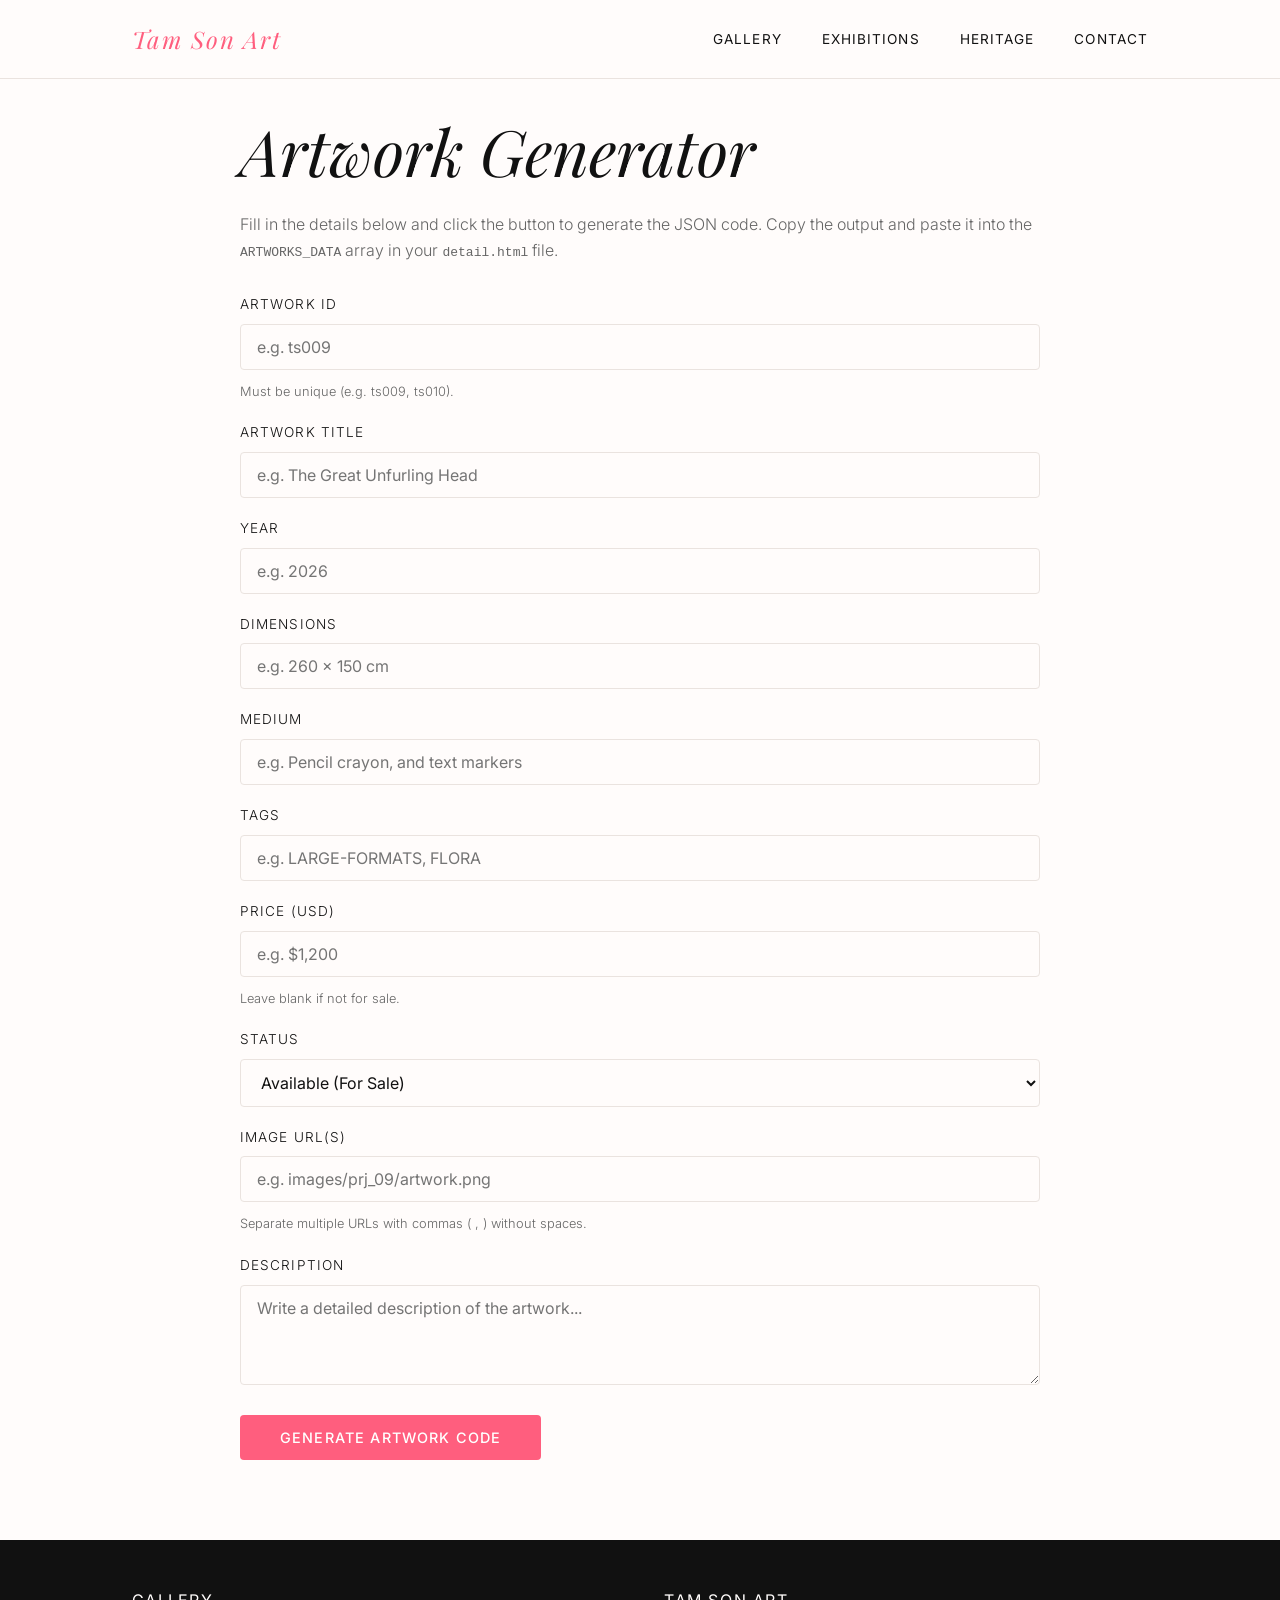
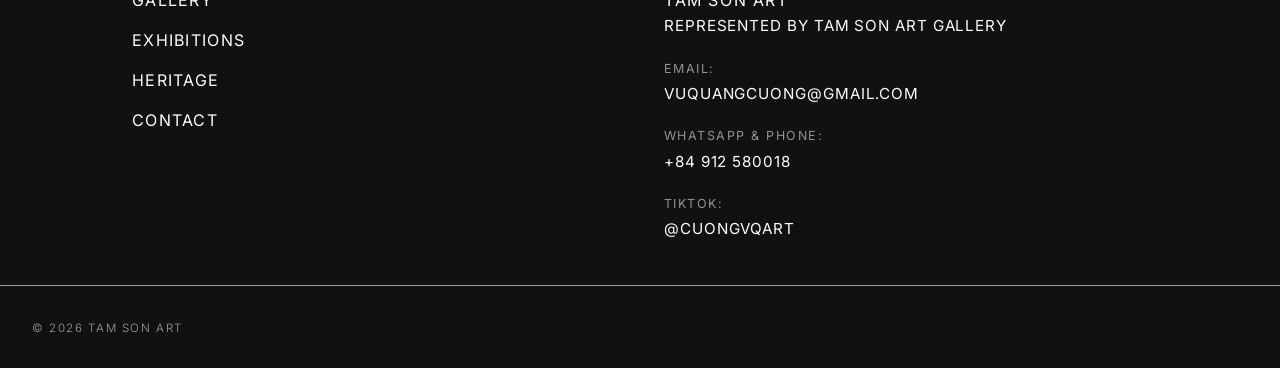
<file: submit.html>
<!DOCTYPE html>
<html lang="vi">
<head>
    <meta charset="UTF-8">
    <meta name="viewport" content="width=device-width, initial-scale=1.0">
    <title>Generate Artwork Code - Tam Son Art</title>
    
    <link rel="preconnect" href="https://fonts.googleapis.com">
    <link rel="preconnect" href="https://fonts.gstatic.com" crossorigin>
    <link href="https://fonts.googleapis.com/css2?family=Inter:opsz,wght@14..32,300;14..32,400;14..32,500&family=Playfair+Display:ital,wght@0,400;0,500;1,400&display=swap" rel="stylesheet">
    <link rel="stylesheet" href="style.css">

    <style>
        .page-wrapper { max-width: 800px; margin: 0 auto; padding: 100px 20px 80px; }
        @media(min-width: 1024px) { .page-wrapper { padding-inline: 0; } }
        .page-wrapper h1 { font-family: var(--font-serif); font-size: clamp(2.5rem, 5vw, 4.5rem); font-weight: 400; font-style: italic; margin-bottom: 10px; }
        .page-wrapper .desc { font-weight: 300; color: var(--text-muted); margin-bottom: 30px; }
        .form-group { display: flex; flex-direction: column; gap: 8px; margin-bottom: 20px; }
        .form-group label { font-size: 0.85rem; text-transform: uppercase; letter-spacing: 0.08em; color: var(--text-main); }
        .form-group input, .form-group textarea, .form-group select { 
            width: 100%; padding: 12px 16px; border: 1px solid var(--border-color);
            background: var(--bg-color); font-family: var(--font-sans); font-size: 1rem;
            color: var(--text-main); border-radius: 4px; transition: border-color 0.3s ease, box-shadow 0.3s ease; outline: none;
        }
        .form-group input:focus, .form-group textarea:focus, .form-group select:focus {
            border-color: var(--accent-pink); box-shadow: 0 0 0 3px rgba(255, 94, 126, 0.1);
        }
        .form-group textarea { resize: vertical; min-height: 100px; }
        .helper-text { font-size: 0.8rem; color: var(--text-muted); margin-top: 4px; }

        .btn-primary { display: inline-block; padding: 14px 40px; background: var(--accent-pink); color: #fff; border: none; font-family: var(--font-sans); font-size: 0.9rem; font-weight: 500; text-transform: uppercase; letter-spacing: 0.08em; cursor: pointer; transition: background 0.3s ease; border-radius: 4px; margin-top: 10px; }
        .btn-primary:hover { background: #e0456a; }
        
        .output-block { display: none; margin-top: 40px; border-top: 1px solid var(--border-color); padding-top: 30px; }
        .output-block h3 { font-family: var(--font-serif); font-weight: 400; font-style: italic; margin-bottom: 15px; }
        .code-box { 
            background: #1C0D18; color: #FFF3FC; padding: 20px; border-radius: 4px; 
            font-family: 'Courier New', monospace; font-size: 0.85rem; line-height: 1.6; 
            white-space: pre-wrap; word-break: break-all; margin-bottom: 15px;
            position: relative;
        }
        .copy-btn { 
            padding: 8px 16px; background: #fff; color: #1C0D18; border: none; border-radius: 4px;
            cursor: pointer; font-weight: 500; transition: opacity 0.2s ease;
        }
        .copy-btn:hover { opacity: 0.8; }
        .copy-success { color: #0b6e4f; margin-left: 10px; display: none; }

        /* Mobile Overlay Menu */
        .mobile-overlay { position: fixed; inset: 0; z-index: 200; background-color: var(--text-main); color: var(--bg-color); display: flex; flex-direction: column; overflow-y: auto; opacity: 0; visibility: hidden; pointer-events: none; transition: opacity 0.4s ease, visibility 0.4s ease; }
        .mobile-overlay.is-open { opacity: 1; visibility: visible; pointer-events: auto; }
        .mobile-overlay-header { display: flex; justify-content: space-between; align-items: center; padding: 1.25rem var(--nav-padding-x, 2rem); border-bottom: 1px solid rgba(255,255,255,0.1); }
        .mobile-brand { font-family: var(--font-serif); font-size: 1.1rem; font-weight: 400; font-style: italic; color: var(--bg-color); text-decoration: none; }
        .menu-close-top { background: none; border: none; color: var(--bg-color); font-family: var(--font-sans); font-size: 0.85rem; text-transform: uppercase; cursor: pointer; }
        .mobile-overlay-body { padding: 2rem var(--nav-padding-x, 2rem); }
        .mobile-nav-links { list-style: none; display: flex; flex-direction: column; gap: 20px; }
        .mobile-nav-links a { font-family: var(--font-serif); font-size: 2.5rem; color: var(--bg-color); text-decoration: none; transition: opacity 0.3s ease; }
        .mobile-nav-links a:hover { opacity: 0.6; }
        @media (max-width: 768px) { .mobile-overlay { display: flex; } }
        @media (min-width: 769px) { .mobile-overlay { display: none; } }
    </style>
</head>
<body>
    <nav class="navbar" id="navbar">
        <div class="nav-container">
            <a href="index.html" class="nav-brand">Tam Son Art</a>
            <ul class="nav-links">
                <li><a href="index.html#gallery">Gallery</a></li>
                <li><a href="exhibitions.html">Exhibitions</a></li>
                <li><a href="heritage.html">Heritage</a></li>
                <li><a href="contact.html">Contact</a></li>
            </ul>
            <button class="menu-toggle" id="menuToggle" aria-label="Open menu"><span>MENU</span></button>
        </div>
    </nav>

    <div class="mobile-overlay" id="mobileOverlay">
        <div class="mobile-overlay-header">
            <a href="index.html" class="mobile-brand">Tam Son Art</a>
            <button class="menu-close-top" id="menuCloseTop"><span>CLOSE</span></button>
        </div>
        <div class="mobile-overlay-body">
            <ul class="mobile-nav-links">
                <li><a href="index.html#gallery" class="mobile-link">Gallery</a></li>
                <li><a href="exhibitions.html" class="mobile-link">Exhibitions</a></li>
                <li><a href="heritage.html" class="mobile-link">Heritage</a></li>
                <li><a href="contact.html" class="mobile-link">Contact</a></li>
            </ul>
        </div>
    </div>

    <main>
        <div class="container">
            <div class="page-wrapper">
                <h1>Artwork Generator</h1>
                <p class="desc">Fill in the details below and click the button to generate the JSON code. Copy the output and paste it into the <code>ARTWORKS_DATA</code> array in your <code>detail.html</code> file.</p>

                <form id="generateForm" autocomplete="off">
                    <div class="form-group">
                        <label for="id">Artwork ID</label>
                        <input type="text" id="id" name="id" placeholder="e.g. ts009" required>
                        <span class="helper-text">Must be unique (e.g. ts009, ts010).</span>
                    </div>
                    <div class="form-group">
                        <label for="title">Artwork Title</label>
                        <input type="text" id="title" name="title" placeholder="e.g. The Great Unfurling Head" required>
                    </div>
                    <div class="form-group">
                        <label for="year">Year</label>
                        <input type="text" id="year" name="year" placeholder="e.g. 2026">
                    </div>
                    <div class="form-group">
                        <label for="dimensions">Dimensions</label>
                        <input type="text" id="dimensions" name="dimensions" placeholder="e.g. 260 x 150 cm">
                    </div>
                    <div class="form-group">
                        <label for="medium">Medium</label>
                        <input type="text" id="medium" name="medium" placeholder="e.g. Pencil crayon, and text markers">
                    </div>
                    <div class="form-group">
                        <label for="tags">Tags</label>
                        <input type="text" id="tags" name="tags" placeholder="e.g. LARGE-FORMATS, FLORA">
                    </div>
                    <div class="form-group">
                        <label for="price">Price (USD)</label>
                        <input type="text" id="price" name="price" placeholder="e.g. $1,200">
                        <span class="helper-text">Leave blank if not for sale.</span>
                    </div>
                    <div class="form-group">
                        <label for="status">Status</label>
                        <select id="status" name="status">
                            <option value="available">Available (For Sale)</option>
                            <option value="sold">Sold (Not available)</option>
                        </select>
                    </div>
                    <div class="form-group">
                        <label for="image_url">Image URL(s)</label>
                        <input type="text" id="image_url" name="image_url" placeholder="e.g. images/prj_09/artwork.png">
                        <span class="helper-text">Separate multiple URLs with commas ( , ) without spaces.</span>
                    </div>
                    <div class="form-group">
                        <label for="description">Description</label>
                        <textarea id="description" name="description" placeholder="Write a detailed description of the artwork..."></textarea>
                    </div>

                    <button type="submit" class="btn-primary" id="generateBtn">Generate Artwork Code</button>
                </form>

                <div class="output-block" id="outputBlock">
                    <h3>Generated Code</h3>
                    <div class="code-box" id="codeBox"></div>
                    <button class="copy-btn" id="copyBtn">Copy Code</button>
                    <span class="copy-success" id="copySuccess">✔️ Copied!</span>
                </div>
            </div>
        </div>
    </main>

    <footer class="site-footer" id="site-footer">
        <div class="footer-info">
            <div class="footer-info-grid">
                <div class="footer-info-col">
                    <nav class="footer-nav" aria-label="Footer navigation">
                        <a href="index.html#gallery" class="footer-nav-link">GALLERY</a>
                        <a href="exhibitions.html" class="footer-nav-link">EXHIBITIONS</a>
                        <a href="heritage.html" class="footer-nav-link">HERITAGE</a>
                        <a href="contact.html" class="footer-nav-link">CONTACT</a>
                    </nav>
                </div>
                <div class="footer-info-col">
                    <div class="footer-info-lead"><h3 class="footer-info-heading">TAM SON ART</h3><a href="#" target="_blank" rel="noopener noreferrer" class="footer-info-value footer-link">REPRESENTED BY TAM SON ART GALLERY</a></div>
                    <div class="footer-info-row"><span class="footer-info-label">EMAIL:</span><a href="mailto:vuquangcuong@gmail.com" class="footer-info-value">VUQUANGCUONG@GMAIL.COM</a></div>
                    <div class="footer-info-row"><span class="footer-info-label">WHATSAPP & PHONE:</span><a href="tel:+84912580018" class="footer-info-value">+84 912 580018</a></div>
                    <div class="footer-info-row"><span class="footer-info-label">TIKTOK:</span><a href="https://www.tiktok.com/@cuongvqart" target="_blank" rel="noopener noreferrer" class="footer-info-value">@CUONGVQART</a></div>
                </div>
            </div>
        </div>
        <div class="footer-copyright"><span>© 2026 TAM SON ART</span></div>
    </footer>

    <script>
        document.addEventListener('DOMContentLoaded', () => {
            // === 1. Mobile Menu ===
            const menuToggle = document.getElementById('menuToggle');
            const menuCloseTop = document.getElementById('menuCloseTop');
            const mobileOverlay = document.getElementById('mobileOverlay');
            if (menuToggle && mobileOverlay) {
                menuToggle.addEventListener('click', () => { mobileOverlay.classList.add('is-open'); document.body.style.overflow = 'hidden'; });
                if (menuCloseTop) menuCloseTop.addEventListener('click', () => { mobileOverlay.classList.remove('is-open'); document.body.style.overflow = 'auto'; });
                mobileOverlay.querySelectorAll('.mobile-link').forEach(link => { link.addEventListener('click', () => { mobileOverlay.classList.remove('is-open'); document.body.style.overflow = 'auto'; }); });
            }

            // === 2. Form Generate ===
            const form = document.getElementById('generateForm');
            const outputBlock = document.getElementById('outputBlock');
            const codeBox = document.getElementById('codeBox');
            const copyBtn = document.getElementById('copyBtn');
            const copySuccess = document.getElementById('copySuccess');

            form.addEventListener('submit', function(e) {
                e.preventDefault();
                
                const formData = new FormData(this);
                const data = Object.fromEntries(formData.entries());

                // Escape cho chuỗi trong nháy đơn
                const escSQ = s => String(s).replace(/\\/g, '\\\\').replace(/'/g, "\\'");
                // Escape cho template literal (backtick + ${...})
                const escTpl = s => String(s).replace(/\\/g, '\\\\').replace(/`/g, '\\`').replace(/\$\{/g, '\\${');

                // Tách nhiều ảnh (phân cách bằng dấu phẩy) thành mảng
                const images = (data.image_url || 'images/tamson_art_01.png')
                    .split(',')
                    .map(u => u.trim())
                    .filter(Boolean)
                    .map(u => `'${escSQ(u)}'`)
                    .join(', ');

                // Tạo chuỗi code để copy vào detail.html
                const outputJson = `{
                id: '${escSQ(data.id)}',
                title: '${escSQ(data.title)}',
                year: '${escSQ(data.year || '')}',
                dimensions: '${escSQ(data.dimensions || '')}',
                medium: '${escSQ(data.medium || '')}',
                tags: '${escSQ(data.tags || '')}',
                description: \`${escTpl(data.description || '')}\`,
                images: [${images}],
                price: '${escSQ(data.price || '')}',
                status: '${escSQ(data.status || 'available')}'
            }`;
                
                // Hiển thị kết quả
                codeBox.textContent = outputJson;
                outputBlock.style.display = 'block';
                copySuccess.style.display = 'none';
            });

            // === 3. Copy to Clipboard ===
            copyBtn.addEventListener('click', function() {
                navigator.clipboard.writeText(codeBox.textContent).then(() => {
                    copySuccess.style.display = 'inline-block';
                    setTimeout(() => {
                        copySuccess.style.display = 'none';
                    }, 2000);
                });
            });

            // === 4. Footer ===
            const footer = document.getElementById('site-footer');
            let footerRevealed = false;
            function checkFooterReveal() { if (footerRevealed) return; const rect = footer.getBoundingClientRect(); if (rect.top < window.innerHeight) { footerRevealed = true; footer.classList.add('footer-motion-visible'); } }
            window.addEventListener('scroll', checkFooterReveal, { passive: true });
            window.addEventListener('resize', checkFooterReveal, { passive: true });
            checkFooterReveal();
        });
    </script>
</body>
</html>
</file>
<file: style.css>
/* ============================================================
   STYLE TỐI ƯU CHO GALLERY DÙNG NÚT MŨI TÊN
   ============================================================ */

@import url('https://fonts.googleapis.com/css2?family=Inter:opsz,wght@14..32,300;14..32,400;14..32,500&family=Playfair+Display:ital,wght@0,400;0,500;1,400&display=swap');

:root {
    --bg-color: #fffcfb;
    --border-color: #eae3df;
    --text-main: #111111;
    --text-muted: #666666;
    --accent-pink: #ff5e7e;
    --font-serif: 'Playfair Display', serif;
    --font-sans: 'Inter', sans-serif;
    
    --nav-padding-x: 2rem;
    --navbar-stack-height: calc(env(safe-area-inset-top, 0px) + 3.875rem + 1px);
}

@media(max-width:480px) {
    :root { --nav-padding-x: 1.25rem; }
}

* { margin: 0; padding: 0; box-sizing: border-box; }
a { color: inherit; text-decoration: none; }

html { -webkit-tap-highlight-color: transparent; scrollbar-width: thin; scrollbar-color: var(--accent-pink) var(--bg-color); }
html::-webkit-scrollbar { width: 5px; height: 5px; }
html::-webkit-scrollbar-track { background: var(--bg-color); }
html::-webkit-scrollbar-thumb { background: var(--accent-pink); border-radius: 999px; }

body {
    width: 100%; min-height: 100vh;
    background-color: var(--bg-color);
    color: var(--text-main);
    font-family: var(--font-sans);
    font-weight: 300;
    line-height: 1.6;
    display: flex;
    flex-direction: column;
}
main { flex: 1; width: 100%; overflow-x: clip; }

/* --- Navbar & Container --- */
.container {
    max-width: calc(100% - 200px);
    margin: 0 auto;
    width: 100%;
    box-sizing: border-box;
}
@media(max-width: 1024px) {
    .container { max-width: 100%; }
}

.navbar {
    position: fixed; top: 0; left: 0; right: 0; z-index: 100;
    background-color: var(--bg-color);
    border-bottom: 1px solid var(--border-color);
    transition: transform .4s cubic-bezier(.22,1,.36,1);
}
.nav-container {
    display: flex; justify-content: space-between; align-items: center;
    padding: 1.25rem var(--nav-padding-x, 2rem);
    max-width: calc(100% - 200px);
    margin: 0 auto;
}
@media(max-width: 1024px) {
    .nav-container { max-width: 100%; }
}
.nav-brand {
    font-family: var(--font-serif); font-weight: 400; font-style: italic;
    font-size: 1.5rem; letter-spacing: .08em; text-decoration: none; color: var(--text-main);
    transition: color .3s ease;
    color: #ff5e7e;
}
.nav-brand:hover { color: var(--accent-pink); }

.nav-links { display: flex; list-style: none; gap: 2.5rem; align-items: center; }
.nav-links a {
    font-family: var(--font-sans); font-size: .85rem; font-weight: 400;
    letter-spacing: .08em; text-transform: uppercase; text-decoration: none;
    color: var(--text-main); position: relative; transition: opacity .3s ease;
}
.nav-links a:hover { color: var(--accent-pink); opacity: 0.6; }
.nav-links li.active a::after {
    content: ''; position: absolute; left: 0; bottom: -4px;
    width: 100%; height: 2px; background-color: var(--accent-pink);
}
.menu-toggle { display: none; background: none; border: none; cursor: pointer; font-family: var(--font-sans); font-size: .85rem; font-weight: 400; color: var(--text-main); padding: .5rem 0; transition: opacity .3s ease; }
.menu-toggle:hover { opacity: .6; }

.home-scroll-front { position: relative; z-index: 10; isolation: isolate; width: 100%; max-width: 100%; }
.home-hero-spacer { width: 100%; height: 68px; pointer-events: none; }
.home-overlap { position: relative; background: var(--bg-color); padding-bottom: 3px; margin-bottom: -3px; }

/* --- Works Intro --- */
.works-intro {
    position: relative; width: 100%; box-sizing: border-box;
    background: var(--bg-color); isolation: isolate;
    border-top: 1px solid var(--border-color); border-bottom: 1px solid var(--border-color);
}
.works-intro__layout {
    display: flex; flex-direction: column; align-items: stretch;
    width: 100%; box-sizing: border-box;
}
@media(min-width:1024px) { .works-intro__layout { flex-direction: row; align-items: stretch; } }

.works-intro__intro {
    display: flex; flex-direction: column; justify-content: flex-start; gap: clamp(1rem,2vh,1.5rem);
    flex: 0 0 auto; width: 100%; background: var(--bg-color); border-bottom: 1px solid var(--border-color);
    padding: clamp(1.5rem,3vh,2.5rem) clamp(1.25rem,2.5vw,2rem);
}
@media(min-width:1024px) { .works-intro__intro { flex: 0 0 clamp(17rem,34vw,29rem); width: auto; border-right: 1px solid var(--border-color); border-bottom: none; } }

.works-intro__eyebrow { font-family: var(--font-sans); font-size: 0.85rem; font-weight: 400; letter-spacing: .1em; text-transform: uppercase; color: var(--text-muted); margin: 0; }
.works-intro__title { font-family: var(--font-serif); font-size: clamp(2.5rem,5.5vw,5rem); font-weight: 400; font-style: italic; letter-spacing: -1px; line-height: 1; margin: 0; color: var(--text-main); text-transform: uppercase; }
.works-intro__lede { font-family: var(--font-sans); font-size: clamp(1rem,1.5vw,1.2rem); font-weight: 300; line-height: 1.6; color: var(--text-main); margin: 0; max-width: 450px; }
.works-intro__cta { display: inline-flex; align-items: center; gap: .5rem; font-family: var(--font-sans); font-size: 0.9rem; font-weight: 400; letter-spacing: .05em; text-transform: uppercase; color: var(--text-main); margin-top: .25rem; width: fit-content; transition: color .2s ease; }
.works-intro__cta:hover { color: var(--accent-pink); }

/* --- Gallery Wrapper --- */
.gallery-wrapper {
    position: relative; /* Làm mốc định vị cho nút mũi tên */
    flex: 1; min-width: 0;
}

/* Ẩn thanh cuộn ngang để giao diện sạch hơn */
.works-intro__viewport::-webkit-scrollbar { display: none; }
.works-intro__viewport {
    -ms-overflow-style: none; scrollbar-width: none;
    width: 100%; overflow-x: auto; overflow-y: hidden; scroll-behavior: smooth;
}

.works-intro__rail {
    display: flex; flex-wrap: nowrap; align-items: stretch; min-height: 0; width: max-content; height: 100%;
}
@media(max-width:1023px) {
    .works-intro__viewport { flex: 0 0 auto; flex-grow: 0; border-top: 1px solid var(--border-color); overflow-x: clip; overflow-y: visible; }
    .works-intro__rail { display: grid; grid-template-columns: repeat(2,minmax(0,1fr)); width: 100%; max-width: 100%; min-width: 0; height: auto; }
}
@media(max-width:479px) { .works-intro__rail { grid-template-columns: 1fr; } }

/* Card Styles */
.works-card {
    background: var(--bg-color); border-right: 1px solid var(--border-color);
    border-bottom: 1px solid var(--border-color); box-sizing: border-box; margin: 0;
    flex: 0 0 48vw; width: 48vw; max-width: 38rem;
    min-width: 0; height: auto; align-self: stretch;
}
@media(max-width:1023px) {
    .works-card { flex: 1 1 auto; width: 100%; max-width: 100%; border-right: 1px solid var(--border-color); }
}
@media(min-width:1024px) { .works-card { border-bottom: none; } }

.works-card__link {
    display: flex; flex-direction: column; width: 100%; height: 100%;
    min-height: 0; min-width: 0; color: inherit; text-decoration: none;
    background: var(--bg-color); transition: background-color .22s ease;
}
.works-card__link:hover { background-color: rgba(255, 94, 126, 0.05); }

/* === SỬA LẠI KÍCH THƯỚC ẢNH TẠI ĐÂY === */
.works-card__media {
    position: relative;
    /* Đặt tỷ lệ khung hình 3/2 để ảnh nhỏ hơn (rộng 3, cao 2) */
    aspect-ratio: 5 / 6;
    display: flex; flex-direction: column; align-items: stretch; justify-content: center;
    overflow: hidden; width: 100%;
    padding-top: clamp(1.875rem,3vw,1.5rem); padding-inline: clamp(1.875rem,3vw,1.5rem); padding-bottom: 0;
    background: var(--bg-color); box-sizing: border-box;
}
.works-card__img { width: 100%; max-width: 100%; height: 100%; object-fit: cover; object-position: center; display: block; transition: transform .8s ease; }
.works-card__link:hover .works-card__img { transform: scale(1.02); }
.works-card__meta { padding: 1.5rem 1.75rem 1.75rem; font-family: var(--font-sans); text-align: left; background: var(--bg-color); min-width: 0; }
.works-card__caption { font-size: 0.9rem; font-weight: 400; letter-spacing: .05em; text-transform: uppercase; line-height: 1.4; margin: 0; white-space: nowrap; }
.works-card__caption-title { font-weight: 500; color: var(--text-main); }
.works-card__caption-sep { padding-inline: .35rem; color: var(--text-muted); }
.works-card__sub { font-size: 0.8rem; font-weight: 300; letter-spacing: .05em; text-transform: uppercase; line-height: 1.3; margin: .6rem 0 0; color: var(--text-muted); }

/* --- Nút Mũi Tên Cố Định Tại Vị Trí Gallery Wrapper --- */
.gallery-nav-btn {
    position: absolute; 
    top: 50%; transform: translateY(-50%);
    width: 48px; height: 48px; background: rgba(255, 255, 255, 0.95);
    border: 1px solid var(--border-color); border-radius: 50%;
    cursor: pointer; z-index: 20;
    display: flex; align-items: center; justify-content: center;
    color: var(--text-main); box-shadow: 0 4px 12px rgba(0,0,0,0.08);
    transition: transform 0.2s ease, background 0.3s ease;
}
.gallery-nav-btn:hover { background: #fff; transform: translateY(-50%) scale(1.05); color: var(--accent-pink); }
.gallery-nav-btn.prev { left: 20px; }
.gallery-nav-btn.next { right: 20px; }

@media(min-width:1024px) { .gallery-nav-btn { width: 56px; height: 56px; } }
@media(max-width:1023px) { .gallery-nav-btn { display: none !important; } }

/* --- Other Sections --- */
.home-featured-exhibitions { width: 100%; max-width: 100%; box-sizing: border-box; background: var(--bg-color); padding-bottom: 1px; position: relative; z-index: 1; }
.home-featured-exhibitions__header { padding: clamp(2.5rem, 4vw, 4rem) 0 clamp(2.5rem, 4vw, 4rem); box-sizing: border-box; }
.home-featured-exhibitions__title-wrap { width: 100%; max-width: 100%; min-width: 0; display: flex; flex-direction: column; gap: clamp(1rem,2vh,1.5rem); }
.home-featured-exhibitions__eyebrow { font-family: var(--font-sans); font-size: 0.85rem; font-weight: 400; letter-spacing: .1em; text-transform: uppercase; color: var(--text-muted); margin: 0; }
.home-featured-exhibitions__title { font-family: var(--font-serif); font-size: clamp(2.5rem,5.5vw,5rem); font-weight: 400; font-style: italic; letter-spacing: -1px; line-height: 1; margin: 0; color: var(--text-main); text-transform: uppercase; max-width: 100%; white-space: nowrap; opacity: 0; transform: translateY(100%); transition: transform .9s cubic-bezier(.22,1,.36,1), opacity .6s ease; }
.home-featured-exhibitions__title.is-revealed { opacity: 1; transform: translateY(0); }
.home-featured-exhibitions__lede { font-family: var(--font-sans); font-size: clamp(1rem,1.5vw,1.2rem); font-weight: 300; line-height: 1.6; color: var(--text-main); margin: 0; max-width: 36rem; }
.home-featured-exhibitions__cta { display: inline-flex; align-items: center; gap: .5rem; font-family: var(--font-sans); font-size: 0.9rem; font-weight: 400; letter-spacing: .05em; text-transform: uppercase; color: var(--text-main); margin-top: .25rem; width: fit-content; transition: color .2s ease; }
.home-featured-exhibitions__cta:hover { color: var(--accent-pink); }

.home-about-cta { width: 100%; box-sizing: border-box; background-color: var(--bg-color); padding-block: clamp(2.5rem, 4vw, 4rem); padding-inline: 0; }
.home-about-cta__inner { width: 100%; max-width: 100%; margin-inline: 0; box-sizing: border-box; display: grid; grid-template-columns: minmax(0,1fr); gap: clamp(2rem,4vw,3.5rem); align-items: end; }
@media(min-width:768px) { .home-about-cta__inner { grid-template-columns: minmax(0,1fr) minmax(0,.92fr); align-items: center; } }
.home-about-cta__copy { display: flex; flex-direction: column; gap: clamp(1.35rem,2.5vw,2rem); min-width: 0; }
.home-about-cta__heading { font-family: var(--font-serif); font-size: clamp(2.5rem,5.5vw,5rem); font-weight: 400; font-style: italic; letter-spacing: -1px; line-height: 1.2; margin: 0; color: var(--text-main); max-width: 38rem; }
.home-about-cta__body { font-family: var(--font-sans); font-size: clamp(1rem,1.5vw,1.2rem); font-weight: 300; line-height: 1.8; color: var(--text-main); margin: 0; max-width: 38rem; }
.home-about-cta__link-wrap { width: 100%; max-width: 38rem; padding-top: .35rem; }
.home-about-cta__link { display: flex; align-items: center; gap: clamp(.55rem,2vw,.85rem); width: 100%; font-family: var(--font-sans); font-size: 0.9rem; font-weight: 400; letter-spacing: .05em; text-transform: uppercase; color: var(--text-main); }
.home-about-cta__link:hover { color: var(--accent-pink); }
.home-about-cta__rule { flex: 1 1 auto; min-width: 1.5rem; height: 1px; background: currentColor; opacity: .6; }
.home-about-cta__link:hover .home-about-cta__rule { opacity: 1; }
.home-about-cta__media { display: flex; justify-content: center; width: 100%; }
@media(min-width:768px) { .home-about-cta__media { justify-content: flex-end; } }
.home-about-cta__img { display: block; width: 100%; max-width: min(100%,28rem); height: auto; aspect-ratio: 3 / 4; object-fit: cover; background: var(--border-color); }

/* --- Footer --- */
.site-footer { position: relative; z-index: 12; background-color: var(--text-main); color: var(--bg-color); width: 100%; overflow: hidden; }
.footer-info { padding: 3rem var(--nav-padding-x, 2rem) 2.75rem; max-width: calc(100% - 200px); margin: 0 auto; }
@media(max-width: 1024px) { .footer-info { max-width: 100%; } }
.footer-info-grid { display: grid; grid-template-columns: 1fr 1fr; gap: 3rem; }
.footer-info-col { display: flex; flex-direction: column; gap: 1.25rem; }
.footer-nav { display: flex; flex-direction: column; gap: .9rem; }
.footer-nav-link { font-family: var(--font-sans); font-size: 1rem; font-weight: 400; letter-spacing: .08em; text-transform: uppercase; text-decoration: none; color: var(--bg-color); display: inline-block; position: relative; width: fit-content; transition: opacity .3s ease; }
.footer-nav-link:hover { opacity: .6; }
.footer-info-heading { font-family: var(--font-sans); font-size: 1rem; font-weight: 400; letter-spacing: .1em; text-transform: uppercase; color: var(--bg-color); margin: 0; }
.footer-info-row { display: flex; flex-direction: column; gap: .2rem; }
.footer-info-label { font-family: var(--font-sans); font-size: .78rem; font-weight: 400; letter-spacing: .12em; text-transform: uppercase; color: var(--bg-color); opacity: .55; }
.footer-info-value { font-family: var(--font-sans); font-size: .95rem; font-weight: 400; letter-spacing: .06em; text-transform: uppercase; color: var(--bg-color); text-decoration: none; transition: opacity .3s ease; }
.footer-info-value:hover { opacity: .55; }
.footer-copyright { padding: 1.75rem var(--nav-padding-x, 2rem); border-top: .5px solid var(--bg-color); opacity: .6; }
.footer-copyright span { font-family: var(--font-sans); font-size: .72rem; font-weight: 300; letter-spacing: .14em; text-transform: uppercase; color: var(--bg-color); }

@media(max-width:768px) { .nav-links { display: none; } .menu-toggle { display: block; } .footer-info-grid { grid-template-columns: 1fr; gap: 2.5rem; } .home-about-cta { padding: var(--nav-padding-x, 2rem); } }
@media(max-width:480px) { .footer-info { padding: 2rem var(--nav-padding-x, 1.25rem) 1.75rem; } }
</file>
